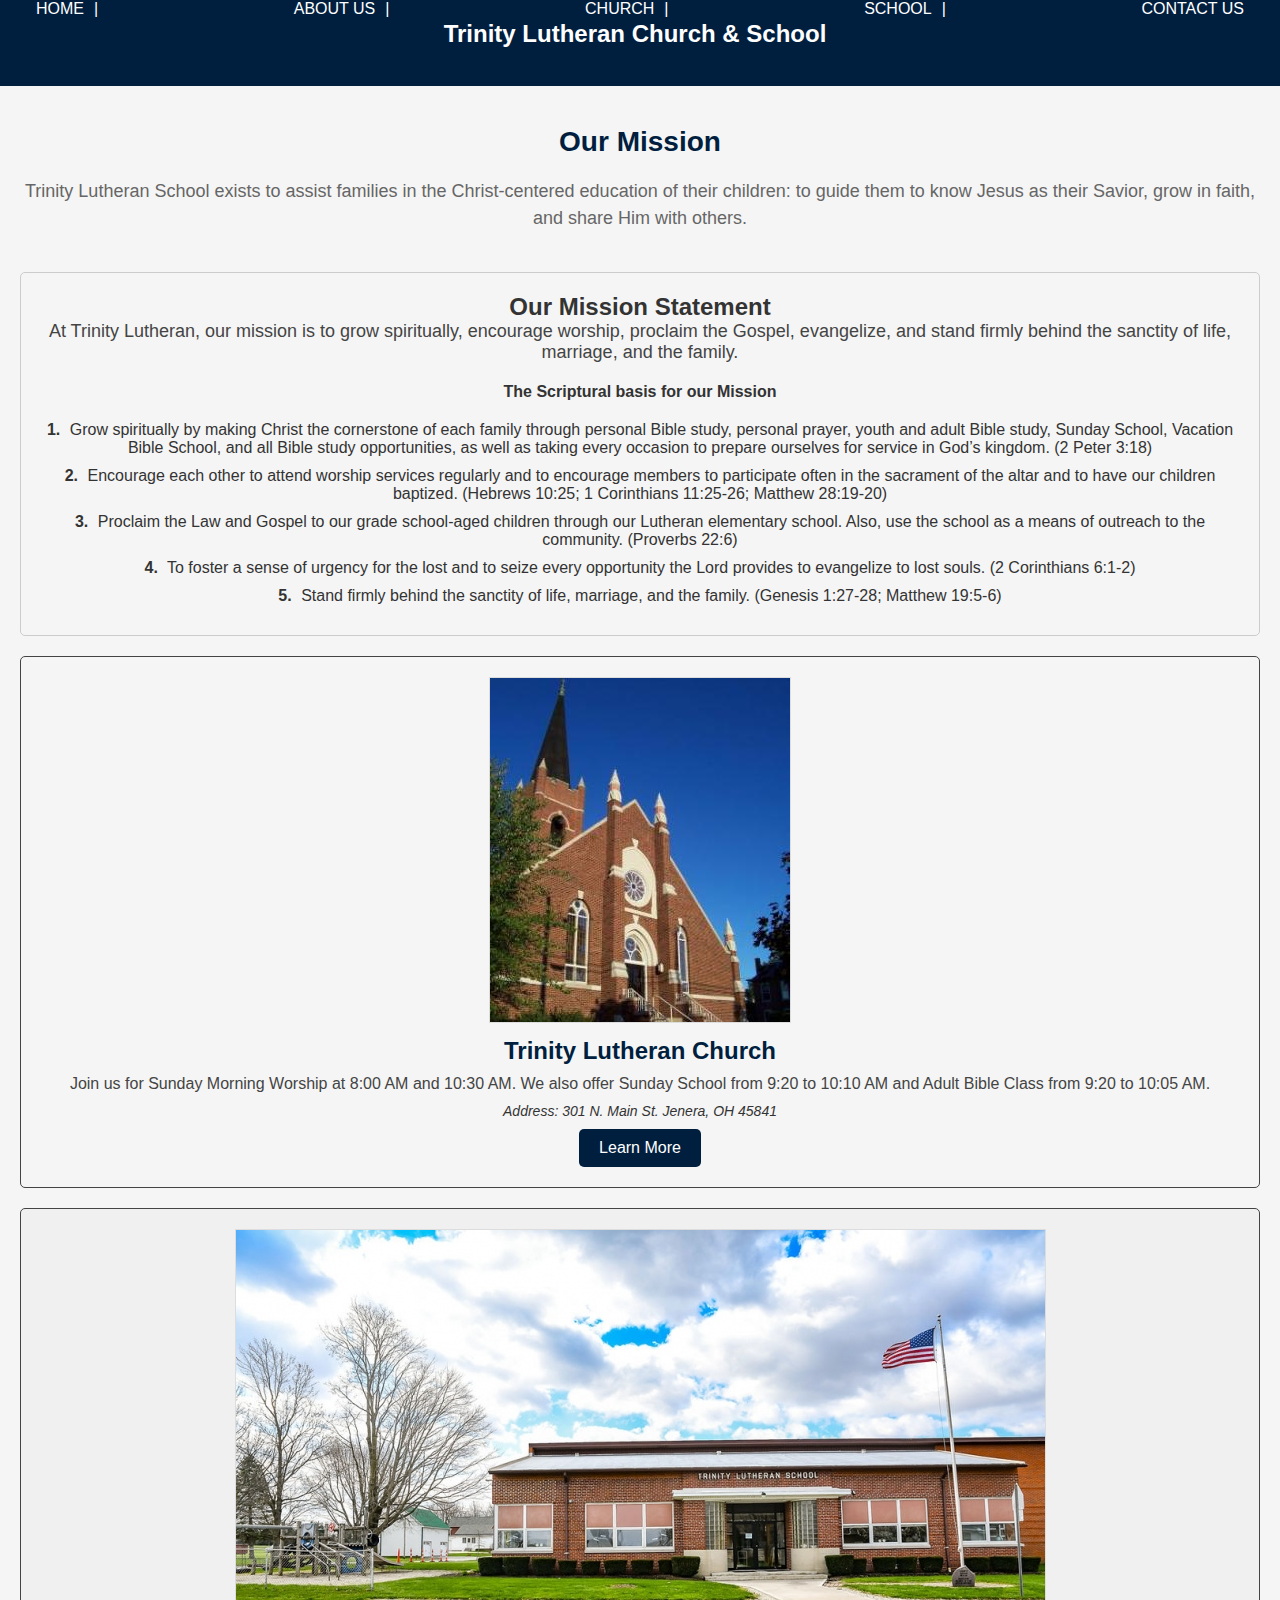
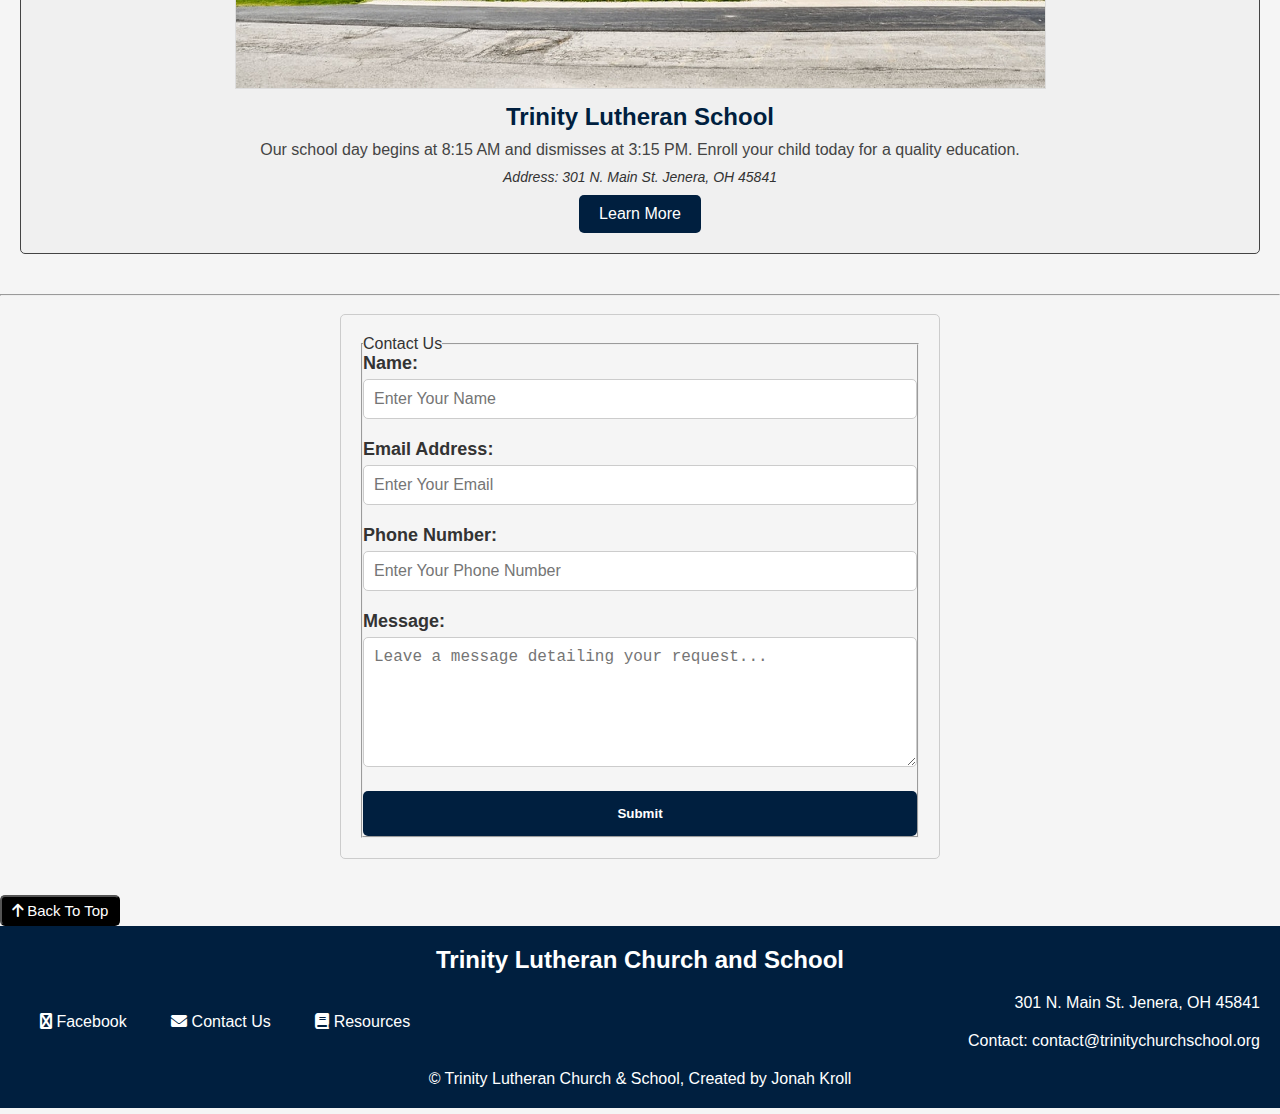
<file: index.html>
<!DOCTYPE html>
<html lang="en">
<head>
    <meta charset="UTF-8">
    <meta name="viewport" content="width=device-width, initial-scale=1.0">
    <link rel="stylesheet" href="css/styles.css">
    <link rel="icon" href="/assets/images/TrinityJeneraLogo.png" type="image/x-icon">
    <link rel="stylesheet" href="https://cdnjs.cloudflare.com/ajax/libs/font-awesome/6.0.0-beta3/css/all.min.css">
    <title>Trinity Lutheran Lutheran Church & School</title>
</head>
<body>
    <header>
        <nav class="navbar">
            <a href="#home" class="logo">Trinity Lutheran Church & School</a>
            <button class="navbar-toggler" id="menu-toggle">
                <i id="hamburger" class="fas fa-bars"></i>
            </button>
            <ul class="navbar-menu" id="menu">
                <li><a href="#">Home</a></li>
                <li><a href="#about">About Us</a></li>
                <li><a href="#church">Church</a></li>
                <li><a href="#school">School</a></li>
                <li><a href="#contact-form">Contact Us</a></li>
            </ul>
        </nav>
    </header>
    
    <main>
        <div class="banner-text">
            <h2 class="mission-header">Our Mission</h2>
            <p class="mission-paragraph">
                Trinity Lutheran School exists to assist families in the
                Christ-centered education of their children: to guide them to
                know Jesus as their Savior, grow in faith, and share Him
                with others.
            </p>
        </div>
        

        <section id="about">
            <h2 class="section-title">Our Mission Statement</h2>
            <p class="mission-statement">At Trinity Lutheran, our mission is to grow spiritually, encourage worship, proclaim the Gospel, evangelize, and stand firmly behind the sanctity of life, marriage, and the family.</p>
            <h5 class="mission-subtitle">The Scriptural basis for our Mission</h5>
            <ul class="mission-list">
                <li><span class="bullet-point">1.</span> Grow spiritually by making Christ the cornerstone of each family through personal Bible study, personal prayer, youth and adult Bible study, Sunday School, Vacation Bible School, and all Bible study opportunities, as well as taking every occasion to prepare ourselves for service in God’s kingdom. (2 Peter 3:18)</li>
                <li><span class="bullet-point">2.</span> Encourage each other to attend worship services regularly and to encourage members to participate often in the sacrament of the altar and to have our children baptized. (Hebrews 10:25; 1 Corinthians 11:25-26; Matthew 28:19-20)</li>
                <li><span class="bullet-point">3.</span> Proclaim the Law and Gospel to our grade school-aged children through our Lutheran elementary school. Also, use the school as a means of outreach to the community. (Proverbs 22:6)</li>
                <li><span class="bullet-point">4.</span> To foster a sense of urgency for the lost and to seize every opportunity the Lord provides to evangelize to lost souls. (2 Corinthians 6:1-2)</li>
                <li><span class="bullet-point">5.</span> Stand firmly behind the sanctity of life, marriage, and the family. (Genesis 1:27-28; Matthew 19:5-6)</li>
            </ul>
        </section>
        
        <section id="church" class="card church">
            <div class="card-content">
                <img src="/assets/images/Church_Front.jpeg" alt="Trinity Lutheran Church">
                <h3>Trinity Lutheran Church</h3>
                <p>Join us for Sunday Morning Worship at 8:00 AM and 10:30 AM. We also offer Sunday School from 9:20 to 10:10 AM and Adult Bible Class from 9:20 to 10:05 AM.</p>
                <address>Address: 301 N. Main St. Jenera, OH 45841</address>
                <a href="/Church/church.html" class="learn-more-btn">Learn More</a>
            </div>
        </section>
    
        <section id="school" class="card school">
            <div class="card-content">
                <img src="/assets/images/school.jpg" alt="Trinity Lutheran School">
                <h3>Trinity Lutheran School</h3>
                <p>Our school day begins at 8:15 AM and dismisses at 3:15 PM. Enroll your child today for a quality education.</p>
                <address>Address: 301 N. Main St. Jenera, OH 45841</address>
                <a href="/School/school.html">Learn More</a>
            </div>
        </section>
    </main>

    <hr><br>

    <form id="contact-form">
        <input type="hidden" name="submitted" value="true" />
        <fieldset>
            <legend>Contact Us</legend>
    
            <div class="form-group">
                <label for="name">Name:</label>
                <input type="text" id="name" placeholder="Enter Your Name" name="name" required />
            </div>
    
            <div class="form-group">
                <label for="email">Email Address:</label>
                <input type="email" id="email" placeholder="Enter Your Email" name="email" required />
            </div>
    
            <div class="form-group">
                <label for="phone">Phone Number:</label>
                <input type="tel" id="phone" placeholder="Enter Your Phone Number" name="phone" required />
            </div>
    
            <div class="form-group">
                <label for="message">Message:</label>
                <textarea id="message" placeholder="Leave a message detailing your request..." rows="6" name="message" required></textarea>
            </div>
    
            <button type="submit" class="submit-button">Submit</button>
        </fieldset>
    </form>
    
    <br><br>

    <button id="back-to-top">
        <i class="fas fa-arrow-up"></i> Back To Top
    </button>
    <br>
    
    <footer>
        <h3>Trinity Lutheran Church and School</h3>
        <div id="footer-content">
            <div id="social-links">
                <ul>
                    <li><a href="#"><i class="fa fa-facebook"></i> Facebook</a></li>
                    <li><a href="#"><i class="fa fa-envelope"></i> Contact Us</a></li>
                    <li><a href="#"><i class="fa fa-book"></i> Resources</a></li>
                </ul>
            </div>
            <div id="address-info">
                <address>
                    301 N. Main St. Jenera, OH 45841
                </address>
                <p>Contact: contact@trinitychurchschool.org</p>
            </div>
        </div>
        <p>&copy; Trinity Lutheran Church &amp; School, Created by Jonah Kroll</p>
    </footer>
    
    <script src="/js/script.js"></script>
</body>
</html>
</file>
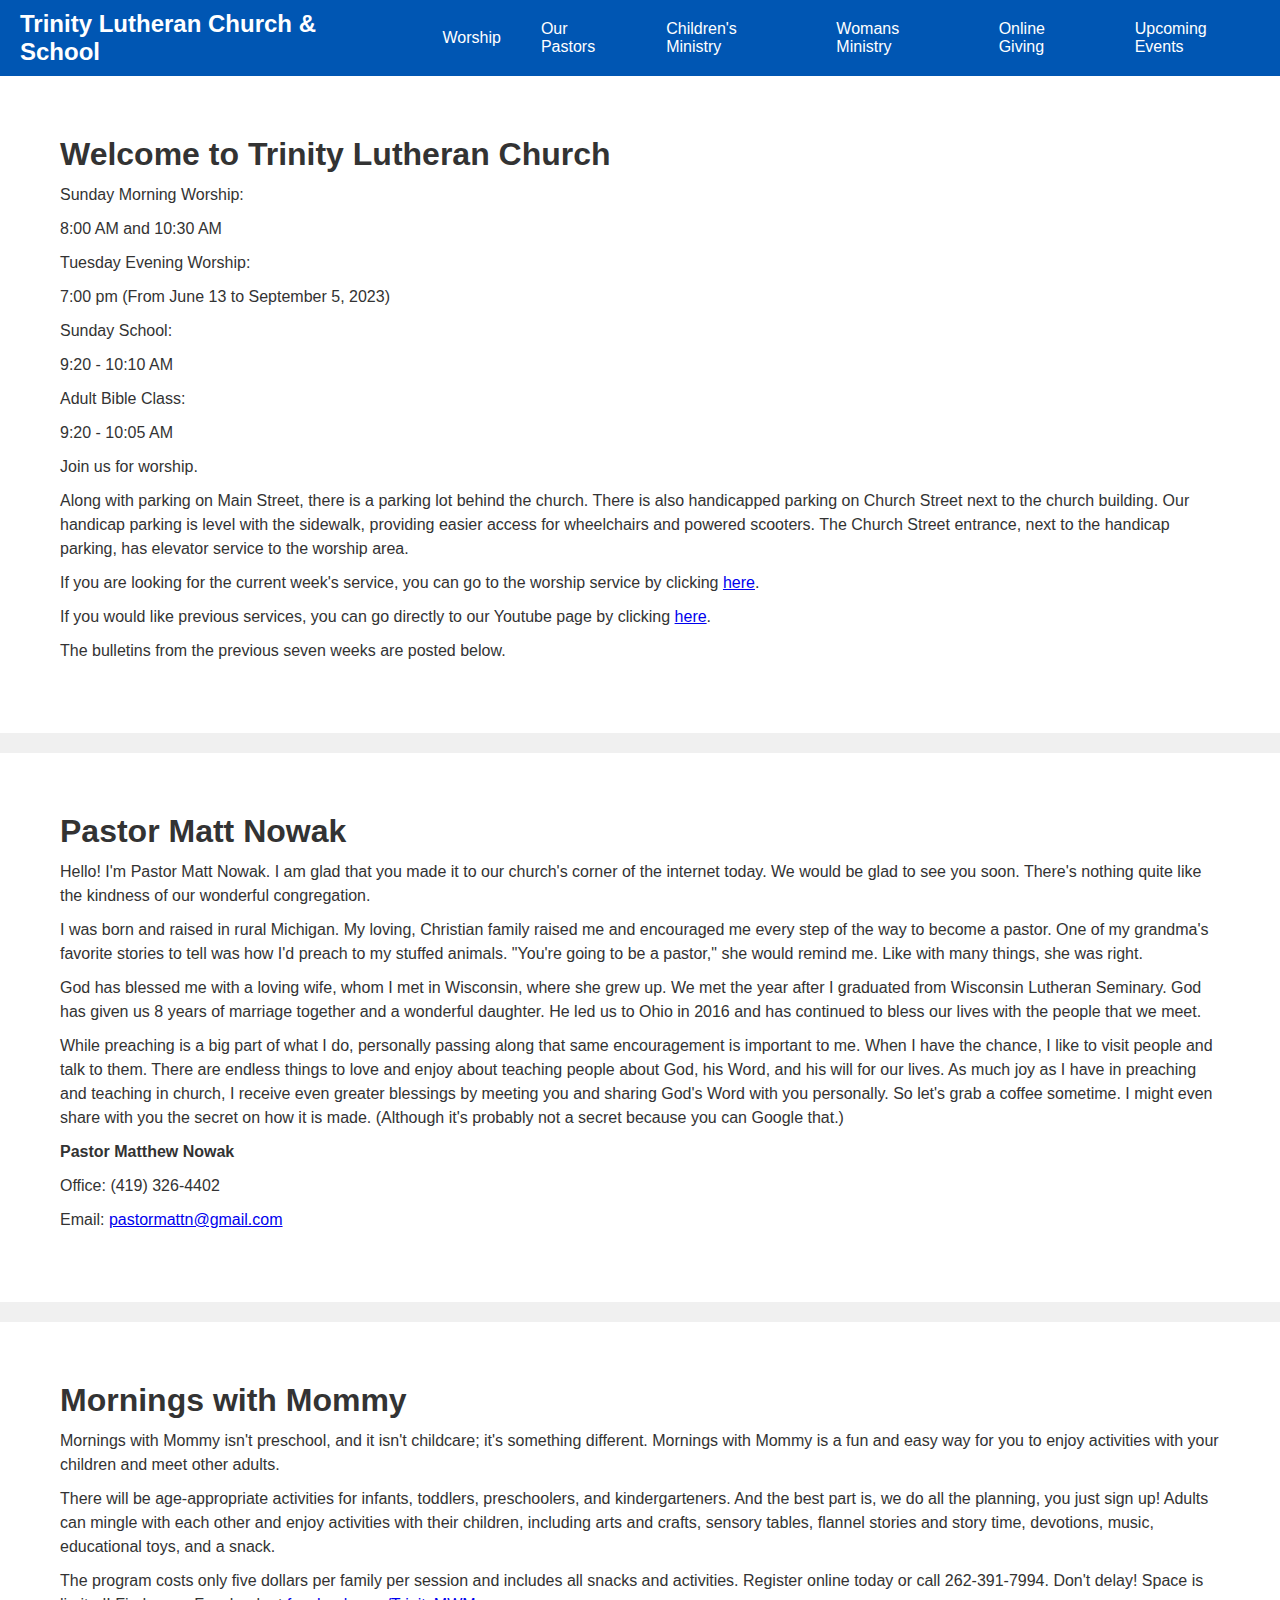
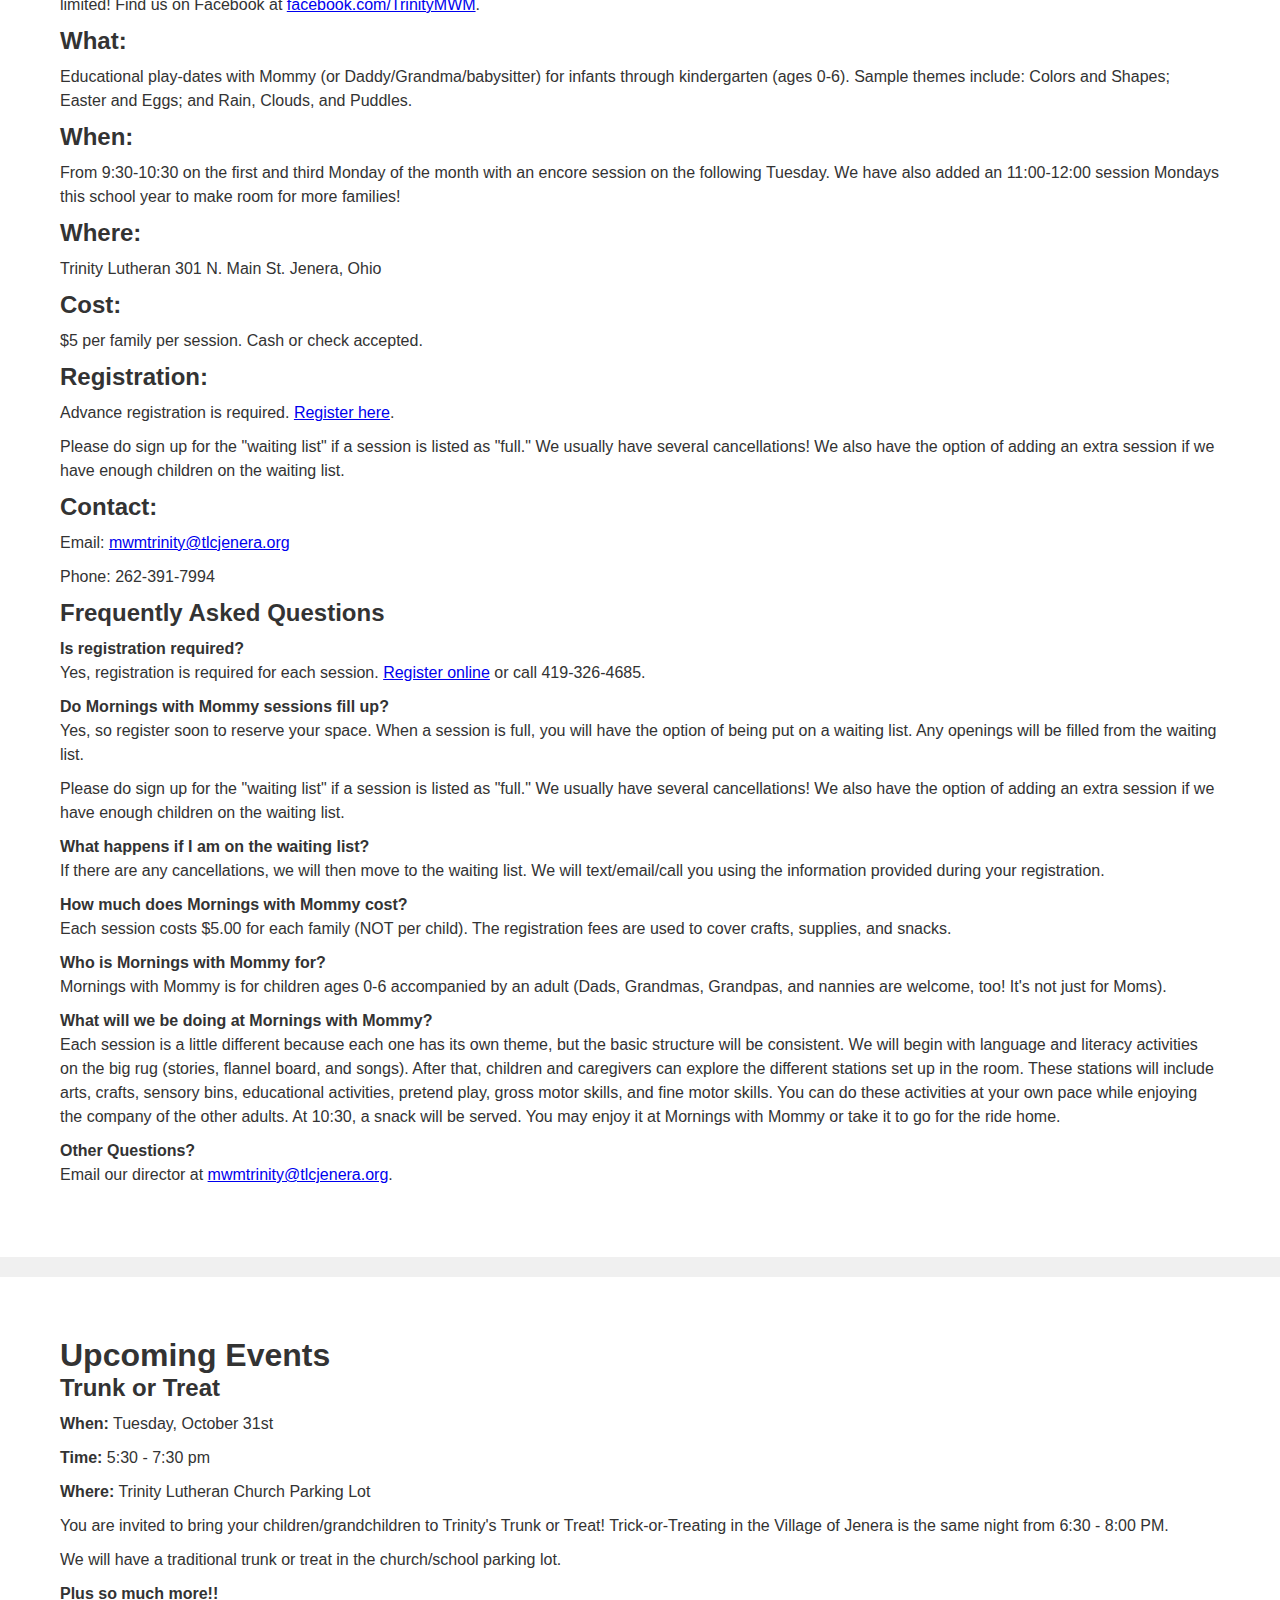
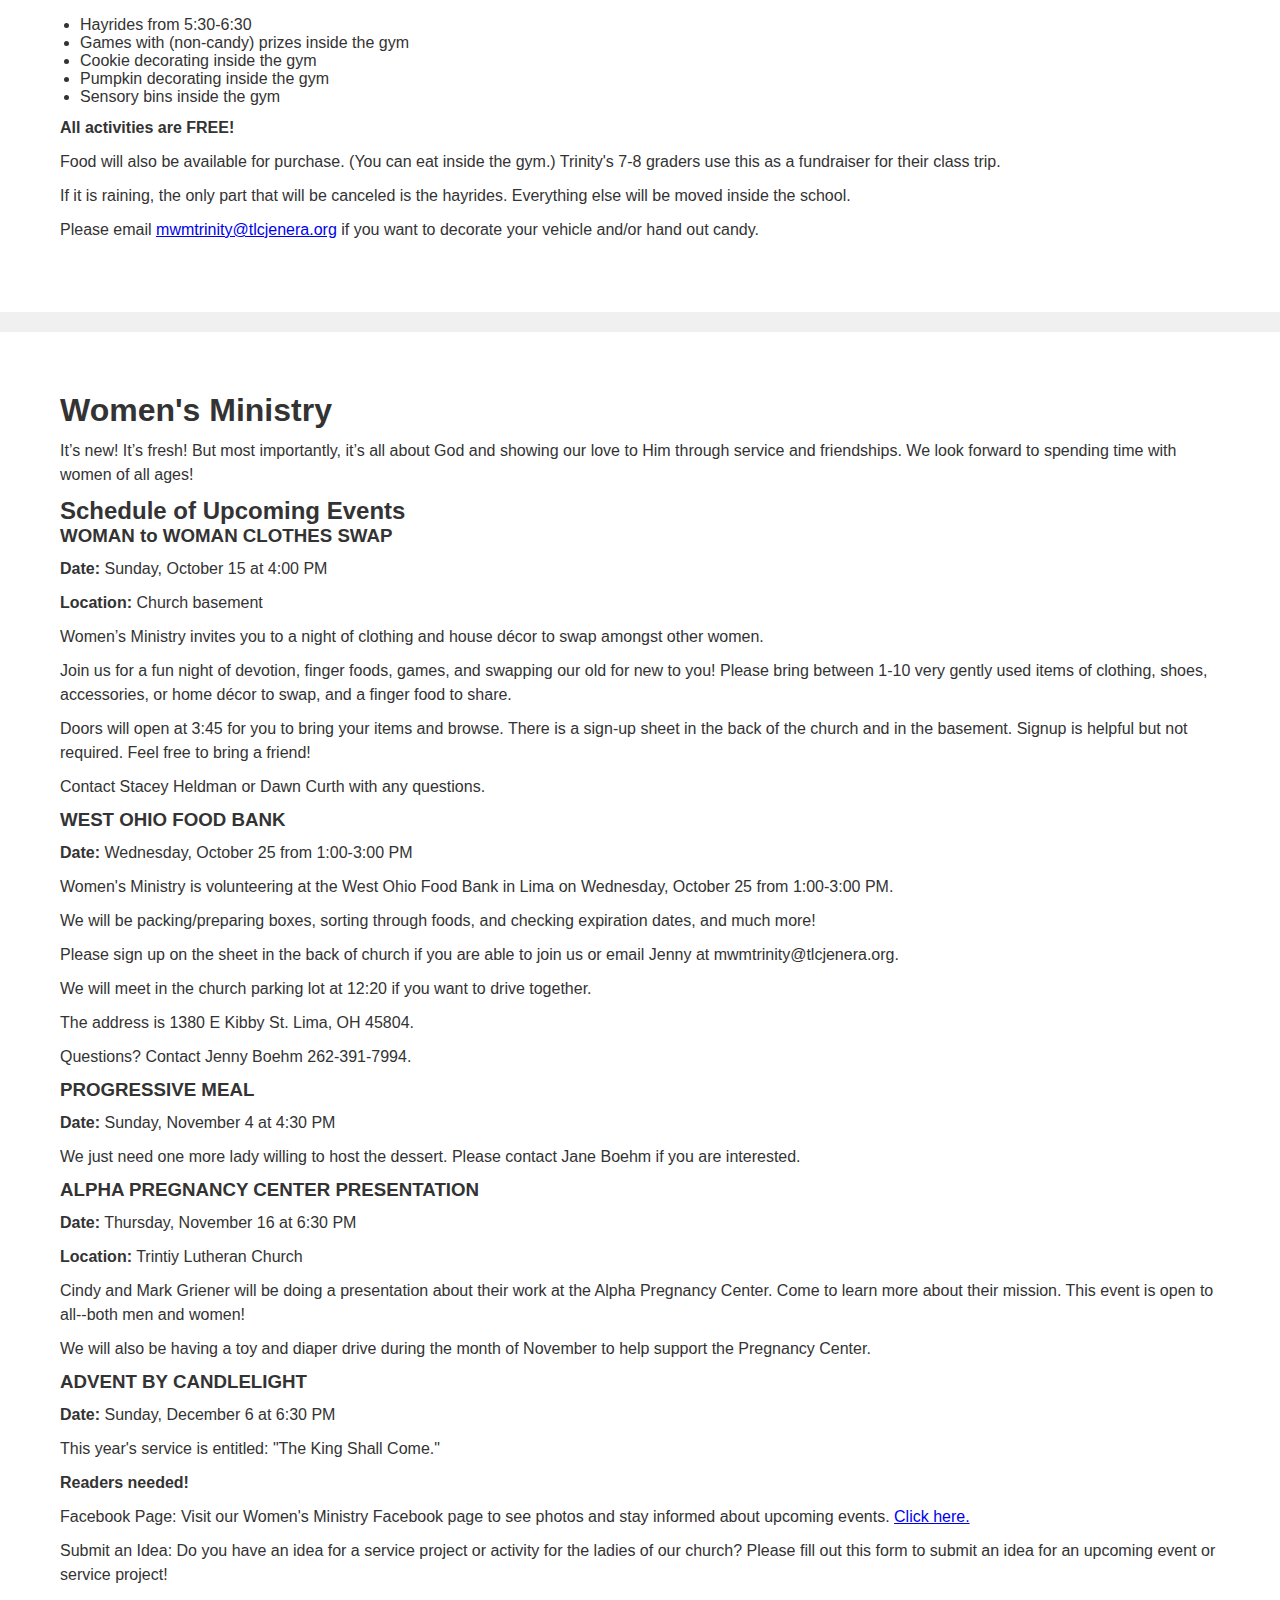
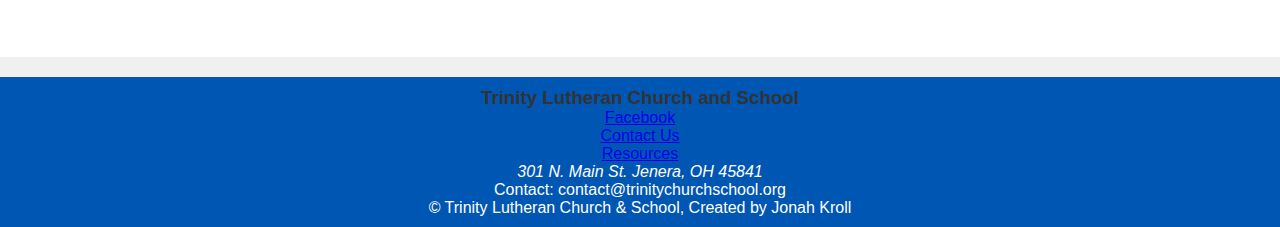
<file: Church/church.html>
<!DOCTYPE html>
<html lang="en">
<head>
    <meta charset="UTF-8">
    <meta name="viewport" content="width=device-width, initial-scale=1.0">
    <title>Trinity Lutheran Church</title>
    <link rel="stylesheet" href="/css/church.css">
    <link rel="icon" href="/assets/images/TrinityJeneraLogo.png" type="image/x-icon">
</head>
<body>
    <header>
        <nav class="navbar">
            <a href="/index.html" class="logo">Trinity Lutheran Church & School</a>
            <a href="#church">Worship</a>
            <a href="#pastor">Our Pastors</a>
            <a href="#mornings-with-mommy">Children's Ministry</a>
            <a href="#womens-ministry">Womans Ministry</a>
            <a href="https://secure.myvanco.com/YPPW/home">Online Giving</a>
            <a href="#upcoming-events">Upcoming Events</a>
        </nav>
    </header>
    <section id="church">
        <div class="container">
            <h1>Welcome to Trinity Lutheran Church</h1>
            <p>Sunday Morning Worship:</p>
            <p>8:00 AM and 10:30 AM</p>
    
            <p>Tuesday Evening Worship:</p>
            <p>7:00 pm (From June 13 to September 5, 2023)</p>
    
            <p>Sunday School:</p>
            <p>9:20 - 10:10 AM</p>
    
            <p>Adult Bible Class:</p>
            <p>9:20 - 10:05 AM</p>
    
            <p>Join us for worship.</p>
            <p>Along with parking on Main Street, there is a parking lot behind the church. There is also handicapped parking on Church Street next to the church building. Our handicap parking is level with the sidewalk, providing easier access for wheelchairs and powered scooters. The Church Street entrance, next to the handicap parking, has elevator service to the worship area.</p>
    
            <p>If you are looking for the current week's service, you can go to the worship service by clicking <a href="your-worship-service-link">here</a>.</p>
    
            <p>If you would like previous services, you can go directly to our Youtube page by clicking <a href="your-Youtube-page-link">here</a>.</p>
    
            <p>The bulletins from the previous seven weeks are posted below.</p>
        </div>
    </section>
    
    <section id="pastor" class="pastor-section">
        <div class="container">
            <h1>Pastor Matt Nowak</h1>
            <p>Hello! I'm Pastor Matt Nowak. I am glad that you made it to our church's corner of the internet today. We would be glad to see you soon. There's nothing quite like the kindness of our wonderful congregation.</p>
            <p>I was born and raised in rural Michigan. My loving, Christian family raised me and encouraged me every step of the way to become a pastor. One of my grandma's favorite stories to tell was how I'd preach to my stuffed animals. "You're going to be a pastor," she would remind me. Like with many things, she was right.</p>
            <p>God has blessed me with a loving wife, whom I met in Wisconsin, where she grew up. We met the year after I graduated from Wisconsin Lutheran Seminary. God has given us 8 years of marriage together and a wonderful daughter. He led us to Ohio in 2016 and has continued to bless our lives with the people that we meet.</p>
            <p>While preaching is a big part of what I do, personally passing along that same encouragement is important to me. When I have the chance, I like to visit people and talk to them. There are endless things to love and enjoy about teaching people about God, his Word, and his will for our lives. As much joy as I have in preaching and teaching in church, I receive even greater blessings by meeting you and sharing God's Word with you personally. So let's grab a coffee sometime. I might even share with you the secret on how it is made. (Although it's probably not a secret because you can Google that.)</p>
            <p><strong>Pastor Matthew Nowak</strong></p>
            <p>Office: (419) 326-4402</p>
            <p>Email: <a href="mailto:pastormattn@gmail.com">pastormattn@gmail.com</a></p>
        </div>
    </section>
    <section id="mornings-with-mommy" class="mornings-with-mommy-section">
        <div class="container">
            <h1>Mornings with Mommy</h1>
            <p>Mornings with Mommy isn't preschool, and it isn't childcare; it's something different. Mornings with Mommy is a fun and easy way for you to enjoy activities with your children and meet other adults.</p>
            
            <p>There will be age-appropriate activities for infants, toddlers, preschoolers, and kindergarteners. And the best part is, we do all the planning, you just sign up! Adults can mingle with each other and enjoy activities with their children, including arts and crafts, sensory tables, flannel stories and story time, devotions, music, educational toys, and a snack.</p>
            
            <p>The program costs only five dollars per family per session and includes all snacks and activities. Register online today or call 262-391-7994. Don't delay! Space is limited! Find us on Facebook at <a href="https://www.facebook.com/TrinityMWM" target="_blank">facebook.com/TrinityMWM</a>.</p>
            
            <h2>What:</h2>
            <p>Educational play-dates with Mommy (or Daddy/Grandma/babysitter) for infants through kindergarten (ages 0-6). Sample themes include: Colors and Shapes; Easter and Eggs; and Rain, Clouds, and Puddles.</p>
            
            <h2>When:</h2>
            <p>From 9:30-10:30 on the first and third Monday of the month with an encore session on the following Tuesday. We have also added an 11:00-12:00 session Mondays this school year to make room for more families!</p>
            
            <h2>Where:</h2>
            <p>Trinity Lutheran 301 N. Main St. Jenera, Ohio</p>
            
            <h2>Cost:</h2>
            <p>$5 per family per session. Cash or check accepted.</p>
            
            <h2>Registration:</h2>
            <p>Advance registration is required. <a href="https://your-registration-link-here" target="_blank">Register here</a>.</p>
            
            <p>Please do sign up for the "waiting list" if a session is listed as "full." We usually have several cancellations! We also have the option of adding an extra session if we have enough children on the waiting list.</p>
            
            <h2>Contact:</h2>
            <p>Email: <a href="mailto:mwmtrinity@tlcjenera.org">mwmtrinity@tlcjenera.org</a></p>
            <p>Phone: 262-391-7994</p>
            
            <h2>Frequently Asked Questions</h2>
            
            <p><strong>Is registration required?</strong><br>Yes, registration is required for each session. <a href="https://your-registration-link-here" target="_blank">Register online</a> or call 419-326-4685.</p>
            
            <p><strong>Do Mornings with Mommy sessions fill up?</strong><br>Yes, so register soon to reserve your space. When a session is full, you will have the option of being put on a waiting list. Any openings will be filled from the waiting list.</p>
            
            <p>Please do sign up for the "waiting list" if a session is listed as "full." We usually have several cancellations! We also have the option of adding an extra session if we have enough children on the waiting list.</p>
            
            <p><strong>What happens if I am on the waiting list?</strong><br>If there are any cancellations, we will then move to the waiting list. We will text/email/call you using the information provided during your registration.</p>
            
            <p><strong>How much does Mornings with Mommy cost?</strong><br>Each session costs $5.00 for each family (NOT per child). The registration fees are used to cover crafts, supplies, and snacks.</p>
            
            <p><strong>Who is Mornings with Mommy for?</strong><br>Mornings with Mommy is for children ages 0-6 accompanied by an adult (Dads, Grandmas, Grandpas, and nannies are welcome, too! It's not just for Moms).</p>
            
            <p><strong>What will we be doing at Mornings with Mommy?</strong><br>Each session is a little different because each one has its own theme, but the basic structure will be consistent. We will begin with language and literacy activities on the big rug (stories, flannel board, and songs). After that, children and caregivers can explore the different stations set up in the room. These stations will include arts, crafts, sensory bins, educational activities, pretend play, gross motor skills, and fine motor skills. You can do these activities at your own pace while enjoying the company of the other adults. At 10:30, a snack will be served. You may enjoy it at Mornings with Mommy or take it to go for the ride home.</p>
            
            <p><strong>Other Questions?</strong><br>Email our director at <a href="mailto:mwmtrinity@tlcjenera.org">mwmtrinity@tlcjenera.org</a>.</p>
        </div>
    </section>
    <section id="upcoming-events" class="upcoming-events-section">
        <div class="container">
            <h1>Upcoming Events</h1>
            <div class="event">
                <h2>Trunk or Treat</h2>
                <p><strong>When:</strong> Tuesday, October 31st</p>
                <p><strong>Time:</strong> 5:30 - 7:30 pm</p>
                <p><strong>Where:</strong> Trinity Lutheran Church Parking Lot</p>
                <p>You are invited to bring your children/grandchildren to Trinity's Trunk or Treat! Trick-or-Treating in the Village of Jenera is the same night from 6:30 - 8:00 PM.</p>
                <p>We will have a traditional trunk or treat in the church/school parking lot.</p>
                <p><strong>Plus so much more!!</strong></p>
                <ul>
                    <li>Hayrides from 5:30-6:30</li>
                    <li>Games with (non-candy) prizes inside the gym</li>
                    <li>Cookie decorating inside the gym</li>
                    <li>Pumpkin decorating inside the gym</li>
                    <li>Sensory bins inside the gym</li>
                </ul>
                <p><strong>All activities are FREE!</strong></p>
                <p>Food will also be available for purchase. (You can eat inside the gym.) Trinity's 7-8 graders use this as a fundraiser for their class trip.</p>
                <p>If it is raining, the only part that will be canceled is the hayrides. Everything else will be moved inside the school.</p>
                <p>Please email <a href="mailto:mwmtrinity@tlcjenera.org">mwmtrinity@tlcjenera.org</a> if you want to decorate your vehicle and/or hand out candy.</p>
            </div>
            <!-- Add more events here if needed -->
        </div>
    </section>
    <section id="womens-ministry" class="womens-ministry-section">
        <div class="container">
            <h1>Women's Ministry</h1>
            <p>It’s new! It’s fresh! But most importantly, it’s all about God and showing our love to Him through service and friendships. We look forward to spending time with women of all ages!</p>
            
            <h2>Schedule of Upcoming Events</h2>
    
            <!-- Event: WOMAN to WOMAN CLOTHES SWAP -->
            <div class="event">
                <h3>WOMAN to WOMAN CLOTHES SWAP</h3>
                <p><strong>Date:</strong> Sunday, October 15 at 4:00 PM</p>
                <p><strong>Location:</strong> Church basement</p>
                <p>Women’s Ministry invites you to a night of clothing and house décor to swap amongst other women.</p>
                <p>Join us for a fun night of devotion, finger foods, games, and swapping our old for new to you! Please bring between 1-10 very gently used items of clothing, shoes, accessories, or home décor to swap, and a finger food to share.</p>
                <p>Doors will open at 3:45 for you to bring your items and browse. There is a sign-up sheet in the back of the church and in the basement. Signup is helpful but not required. Feel free to bring a friend!</p>
                <p>Contact Stacey Heldman or Dawn Curth with any questions.</p>
            </div>
    
            <!-- Event: WEST OHIO FOOD BANK -->
            <div class="event">
                <h3>WEST OHIO FOOD BANK</h3>
                <p><strong>Date:</strong> Wednesday, October 25 from 1:00-3:00 PM</p>
                <p>Women's Ministry is volunteering at the West Ohio Food Bank in Lima on Wednesday, October 25 from 1:00-3:00 PM.</p>
                <p>We will be packing/preparing boxes, sorting through foods, and checking expiration dates, and much more!</p>
                <p>Please sign up on the sheet in the back of church if you are able to join us or email Jenny at mwmtrinity@tlcjenera.org.</p>
                <p>We will meet in the church parking lot at 12:20 if you want to drive together.</p>
                <p>The address is 1380 E Kibby St. Lima, OH 45804.</p>
                <p>Questions? Contact Jenny Boehm 262-391-7994.</p>
            </div>
    
            <!-- Event: PROGRESSIVE MEAL -->
            <div class="event">
                <h3>PROGRESSIVE MEAL</h3>
                <p><strong>Date:</strong> Sunday, November 4 at 4:30 PM</p>
                <p>We just need one more lady willing to host the dessert. Please contact Jane Boehm if you are interested.</p>
            </div>
    
            <!-- Event: ALPHA PREGNANCY CENTER PRESENTATION -->
            <div class="event">
                <h3>ALPHA PREGNANCY CENTER PRESENTATION</h3>
                <p><strong>Date:</strong> Thursday, November 16 at 6:30 PM</p>
                <p><strong>Location:</strong> Trintiy Lutheran Church</p>
                <p>Cindy and Mark Griener will be doing a presentation about their work at the Alpha Pregnancy Center. Come to learn more about their mission. This event is open to all--both men and women!</p>
                <p>We will also be having a toy and diaper drive during the month of November to help support the Pregnancy Center.</p>
            </div>
    
            <!-- Event: ADVENT BY CANDLELIGHT -->
            <div class="event">
                <h3>ADVENT BY CANDLELIGHT</h3>
                <p><strong>Date:</strong> Sunday, December 6 at 6:30 PM</p>
                <p>This year's service is entitled: "The King Shall Come."</p>
                <p><strong>Readers needed!</strong></p>
            </div>
    
            <!-- Additional information and links -->
            <p>Facebook Page: Visit our Women's Ministry Facebook page to see photos and stay informed about upcoming events. <a href="https://www.facebook.com/TrinityMWM" target="_blank">Click here.</a></p>
            <p>Submit an Idea: Do you have an idea for a service project or activity for the ladies of our church? Please fill out this form to submit an idea for an upcoming event or service project!</p>
        </div>
    </section>
    
    
    <footer>
        <h3>Trinity Lutheran Church and School</h3>
        <div id="footer-content">
            <div id="social-links">
                <ul>
                    <li><a href="#"><i class="fa fa-facebook"></i> Facebook</a></li>
                    <li><a href="#"><i class="fa fa-envelope"></i> Contact Us</a></li>
                    <li><a href="#"><i class="fa fa-book"></i> Resources</a></li>
                </ul>
            </div>
            <div id="address-info">
                <address>
                    301 N. Main St. Jenera, OH 45841
                </address>
                <p>Contact: contact@trinitychurchschool.org</p>
            </div>
        </div>
        <p>&copy; Trinity Lutheran Church &amp; School, Created by Jonah Kroll</p>
    </footer>
</body>
</html>
</file>
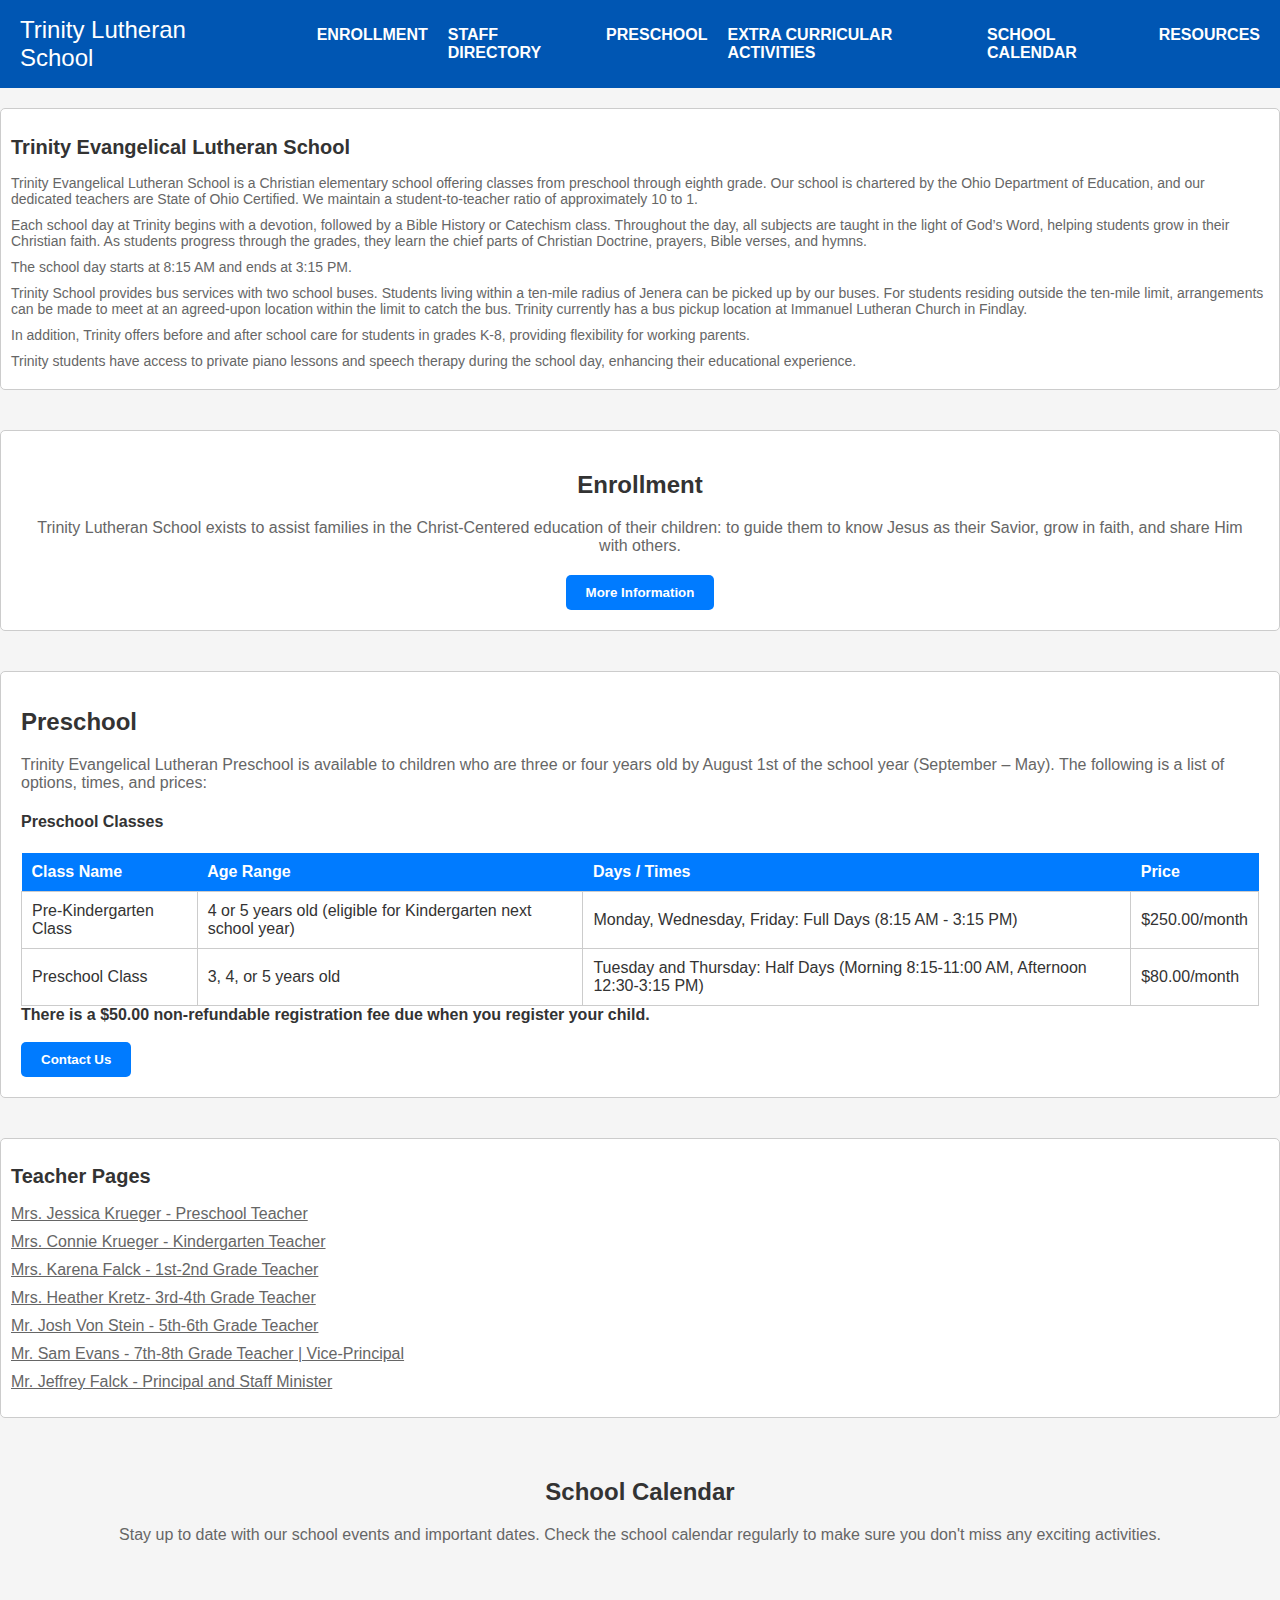
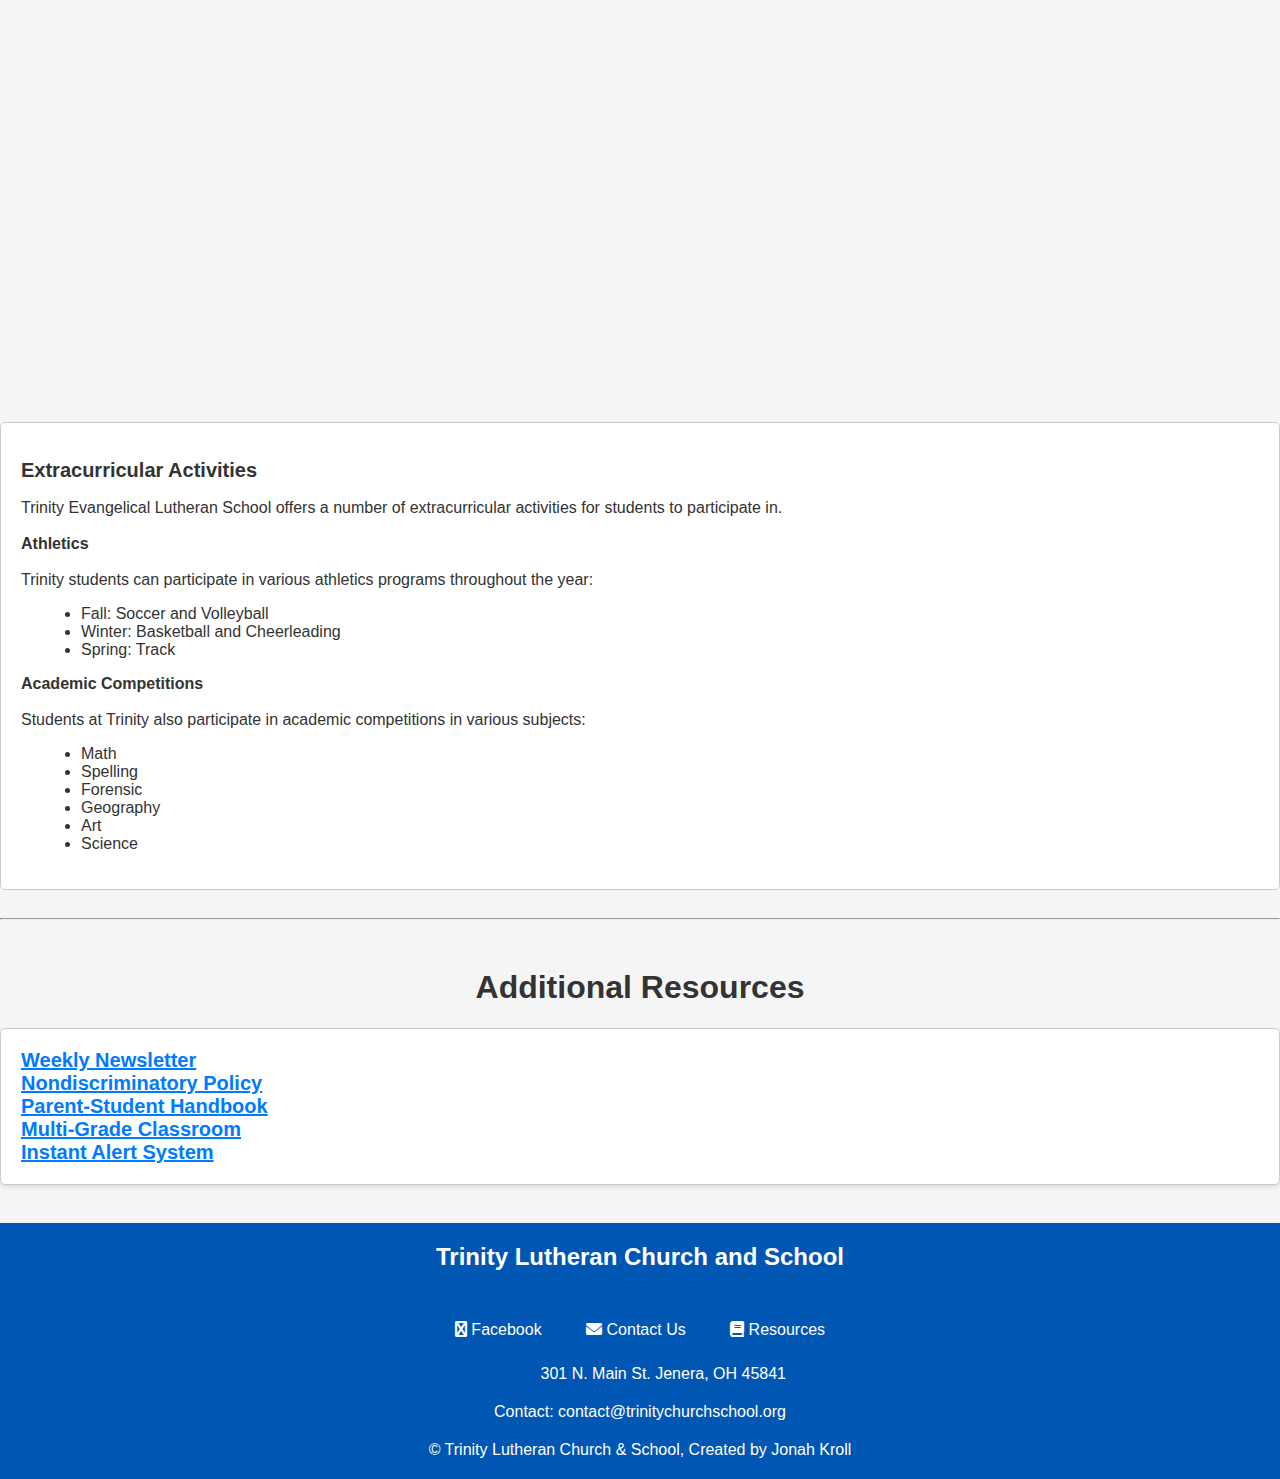
<file: School/school.html>
<!DOCTYPE html>
<html lang="en">
<head>
    <meta charset="UTF-8">
    <meta name="viewport" content="width=device-width, initial-scale=1.0">
    <link rel="stylesheet" href="/css/school.css">
    <link rel="icon" href="/assets/images/TrinityJeneraLogo.png" type="image/x-icon">
    <link rel="stylesheet" href="https://cdnjs.cloudflare.com/ajax/libs/font-awesome/6.0.0-beta3/css/all.min.css">
    <title>Trinity Lutheran Lutheran Church & School</title>
</head>
<body>
    <header>
        <nav class="navbar">
            <a href="/index.html" class="logo">Trinity Lutheran School</a>
            <button class="navbar-toggler" id="menu-toggle">
                <i id="hamburger" class="fas fa-bars"></i>
            </button>
            <ul class="navbar-menu" id="menu">
                <li><a href="#enrollment">Enrollment</a></li>
                <li><a href="#staff">Staff Directory</a></li>
                <li><a href="#preschool">Preschool</a></li>
                <li><a href="#extracurricular">Extra Curricular Activities</a></li>
                <li><a href="#calendar">School Calendar</a></li>
                <li><a href="#Resources">Resources</a></li>
            </ul>
        </nav>
    </header>
    <main>
        <section id="school" class="school-section">
            <div class="container">
                <div class="card school-card">
                    <h2 class="school-title">Trinity Evangelical Lutheran School</h2>
                    <p class="school-text">
                        Trinity Evangelical Lutheran School is a Christian elementary school offering classes from preschool through eighth grade. 
                        Our school is chartered by the Ohio Department of Education, and our dedicated teachers are State of Ohio Certified. 
                        We maintain a student-to-teacher ratio of approximately 10 to 1.
                    </p>
                    <p class="school-text">
                        Each school day at Trinity begins with a devotion, followed by a Bible History or Catechism class. 
                        Throughout the day, all subjects are taught in the light of God’s Word, helping students grow in their Christian faith.
                        As students progress through the grades, they learn the chief parts of Christian Doctrine, prayers, Bible verses, and hymns.
                    </p>
                    <p class="school-text">
                        The school day starts at 8:15 AM and ends at 3:15 PM.
                    </p>
                    <p class="school-text">
                        Trinity School provides bus services with two school buses. Students living within a ten-mile radius of Jenera can be picked up by our buses. 
                        For students residing outside the ten-mile limit, arrangements can be made to meet at an agreed-upon location within the limit to catch the bus. 
                        Trinity currently has a bus pickup location at Immanuel Lutheran Church in Findlay.
                    </p>
                    <p class="school-text">
                        In addition, Trinity offers before and after school care for students in grades K-8, providing flexibility for working parents.
                    </p>
                    <p class="school-text">
                        Trinity students have access to private piano lessons and speech therapy during the school day, enhancing their educational experience.
                    </p>
                </div>
            </div>
        </section>
        
        <section id="enrollment" class="enrollment-section">
            <div class="container">
                <div class="card enrollment-card">
                    <h2 class="enrollment-title">Enrollment</h2>
                    <p class="enrollment-description">
                        Trinity Lutheran School exists to assist families in the Christ-Centered education of their children: to guide them to know Jesus as their Savior, grow in faith, and share Him with others.
                    </p>
                    <h3 class="pre_K classes"></h3>
                    <button class="enrollment-button" id="information">More Information</button>
                </div>
            </div>
        </section> 
        
        <section id="preschool" class="preschool-section">
            <div class="container">
                <div class="card preschool-card">
                    <h1 class="preschool-title">Preschool</h1>
                    <p class="preschool-text">
                        Trinity Evangelical Lutheran Preschool is available to children who are three or four years old by August 1st of the school year (September – May).  
                        The following is a list of options, times, and prices:
                    </p>
                    <h4 class="pre-K-classes">Preschool Classes</h4>
                    <table class="schedule-table">
                        <tr>
                            <th>Class Name</th>
                            <th>Age Range</th>
                            <th>Days / Times</th>
                            <th>Price</th>
                        </tr>
                        <tr>
                            <td>Pre-Kindergarten Class</td>
                            <td>4 or 5 years old (eligible for Kindergarten next school year)</td>
                            <td>Monday, Wednesday, Friday: Full Days (8:15 AM - 3:15 PM)</td>
                            <td>$250.00/month</td>
                        </tr>
                        <tr>
                            <td>Preschool Class</td>
                            <td>3, 4, or 5 years old</td>
                            <td>Tuesday and Thursday: Half Days (Morning 8:15-11:00 AM, Afternoon 12:30-3:15 PM)</td>
                            <td>$80.00/month</td>
                        </tr>
                    </table>
                    <p><strong>There is a $50.00 non-refundable registration fee due when you register your child.</strong></p><br>
                    <button class="preschool-button" id="more-information"><a href="#">Contact Us</a></button>
                </div>
            </div>
        </section>

        <section id="staff" class="staff-section">
            <div class="container">
                <div class="card staff-card">
                    <h2 class="staff-title">Teacher Pages</h2>
                    <ul class="teacher-list">
                        <li class="teacher-name" onclick="toggleBio(this)">
                            Mrs. Jessica Krueger - Preschool Teacher
                            <div class="teacher-bio" style="display: none;">
                                I was born and raised in Findlay, Ohio and attended Findlay City Schools grades K-12. I was confirmed and baptized at Immanuel Lutheran in Findlay, Ohio. After graduating from Findlay High School, I attended Bowling Green State University. I graduated in 2013 with a Bachelor's Degree in K-12 Music Education. 
                                After graduating from BGSU in 2013, I received a job to teach music for grades K-12 at Frontier Local Schools in New Matamoras, Ohio. In 2014, Stephen and I were married and I continued to teach at Frontier until 2018 when I resigned to relocate with his new job position in North Canton, Ohio. I began substitute teaching until our firstborn daughter, Sarah, was born in 2019. I then received and accepted the call to serve as preschool teacher and director at Trinity in February of 2020.
                                When I'm not teaching, I enjoy spending time with my daughter and all of the family and friends from both sides of our family that I was reunited with by moving back home again after 7 years! 
                            </div>
                        </li>
                        <!-- Repeat for other teachers -->
                        <li class="teacher-name" onclick="toggleBio(this)">
                            Mrs. Connie Krueger - Kindergarten Teacher
                            <div class="teacher-bio" style="display: none;">
                                I grew up in Neenah, WI as the second oldest of 7 children.  In 1987, I graduated from Dr Martin Luther College, New Ulm, MN, with a Bachelor's Degree in Education with an emphasis on music.
                                My husband, Pastor Krueger, of Immanuel Lutheran Church in Findlay, and I moved with our 5 kids to Ohio in 2004. Previously we lived in Davenport, IA, Pueblo, CO, and Olathe, KS. In each of these areas I was blessed to be able to serve as a teacher at sister congregations or our own congregation. Before we were married I taught at Lutheran schools in Mesa, AZ and Riverside, CA.
                                I began serving Trinity partway through the 2006-2007 school year, teaching both preschool and kindergarten. After three school years I moved to the first and second grade classroom and have been teaching there for the past 12 years. I'm looking forward to again teaching kindergarteners starting in the 2021-2022 school year.  
                                My hobbies include reading and playing piano / organ.
                            </div>
                        </li>
                        <li class="teacher-name" onclick="toggleBio(this)">
                            Mrs. Karena Falck - 1st-2nd Grade Teacher
                            <div class="teacher-bio" style="display: none;">
                                I grew up in Lansing, MI and attended school at Emanuel First Lutheran. She attended high school at Michigan Lutheran Seminary in Saginaw, MI. Mrs. Falck attended one year of college at Eastern Michigan University to study Interior Design. Her sophomore year she transferred to Martin Luther College in New Ulm, MN. She graduated in 2000 with a degree in Elementary Education. She was not assigned a teaching position and found work as an optician and substitute teacher in the Cedar Rapids, IA school district.
                                Her first WELS teaching position was K-3 at Good Shepherd Lutheran in Cedar Rapids, IA. Mrs. Falck has also taught in Wisconsin, Colorado, and Illinois.  She has teaching experience in the daycare setting up through 8th grade.
                                Mrs. Falck is married to Jeffrey Falck and they have four children: Ida, Maxwell, Bradford, and Ava. In their spare time they love to travel to National Parks and Monuments. Jeff and Karena were both history majors in college, so they love to take their kids to historic places of interest!
                                Fun fact – she worked as a teen zoo keeper at Potter Park Zoo in Lansing, MI. Her hobbies are CU football, gardening, animals, and art.
                            </div>
                        </li>
                        <li class="teacher-name" onclick="toggleBio(this)">
                            Mrs. Heather Kretz- 3rd-4th Grade Teacher
                            <div class="teacher-bio" style="display: none;">
                                I was born and raised in Jackson, WI, to Richard and Nancy (Nicol) Ebeling in 1977. She attended David's Star Lutheran grade school, Kettle Moraine Lutheran High School, and graduated from Martin Luther College in 2000.
                                2000 was a year of several blessings. She married Richard Kretz Jr., son of Richard and Cheryl (Rettig) Kretz of Jenera, OH and also received her first call to Zion Lutheran in Toledo, OH. She taught pre-school, Kindergarten through second, and after starting a family, served as a teacher's aide until moving to Findlay in 2007.
                                Since then, she has served as a remedial teacher/teacher's aide here at Trinity. Their four children have had/have the privilege receiving a high quality, Christ-centered education here at Trinity.
                                Mrs. Kretz is excited and humbled to be called to teach your children this 2022-20023 school year and asks for your prayers and guidance. May God bless the joint work of our teachers, parents, children, and every person in this village.
                            </div>
                        </li>
                        <li class="teacher-name" onclick="toggleBio(this)">
                            Mr. Josh Von Stein - 5th-6th Grade Teacher
                            <div class="teacher-bio" style="display: none;">
                                I serves as Trinity's Athletic Director and 5th-6th grade teacher. He is a 2006 graduate of Martin Luther College in New Ulm, MN where he earned degrees in both in Elementary Education and Staff Ministry.
                                Josh sees serving at Trinity as a special blessing since Trinity is his home church and school. Trinity has always provided an excellent education, and Josh is honored to now be a part of that. As an added blessing, he gets to live close to his family and friends.
                                Josh and his wife Amanda have been blessed with three daughters—Annika, Elowyn, and Inara.
                            </div>
                        </li>
                        <li class="teacher-name" onclick="toggleBio(this)">
                            Mr. Sam Evans - 7th-8th Grade Teacher | Vice-Principal
                            <div class="teacher-bio" style="display: none;">
                                First Year Teacher
                            </div>
                        </li>
                        <li class="teacher-name" onclick="toggleBio(this)">
                            Mr. Jeffrey Falck - Principal and Staff Minister
                            <div class="teacher-bio" style="display: none;">
                                I grew up in Tomah, WI and is the son of retired Pastor Daniel and Judy Falck. After attending Lutheran Elementary schools through 8th grade, he attended Luther High School in Onalaska, WI before finishing at Martin Luther Prep School in Prairie du Chien. Mr. Falck received his undergraduate degree in education and Social Studies from Martin Luther College in New Ulm, MN. He has also earned a Masters degree in educational leadership from Martin Luther College.
                                Mr. Falck has taught a variety of grade combinations in grades 4-8 at schools in Iowa, Wisconsin, Colorado, and Illinois. He brings over 22 years of teaching experience and 16 years of administrative experience to Trinity Lutheran and is excited to work with the families of the church and school.
                                Mr. Falck is married to Karena and has four children: Ava, Brady, Ida, and Max. He enjoys music (especially playing the organ for worship) and college football. He also enjoys traveling the country with his family and exploring new places.
                                In addition to his principal and staff ministry duties, Mr. Falck also teaches 7th & 8th Grade Religion in the school.
                            </div>
                        </li>
                    </ul>
                </div>
            </div>
        </section>
        
        <section id="calendar" class="calendar-section">
            <div class="container">
                <h2 class="calendar-title">School Calendar</h2>
                <p class="calendar-description">
                    Stay up to date with our school events and important dates. Check the school calendar regularly to make sure you don't miss any exciting activities.
                </p><br>
                <iframe class="calendar-iframe" src="https://calendar.google.com/calendar/embed?src=divinesavioracademy.com_4ev9mjhthvtandougls1770pa4%40group.calendar.google.com&ctz=America%2FNew_York" style="border: 0" width="800" height="600" frameborder="0" scrolling="no"></iframe>
            </div>
            <a href="#" id="open-calendar-link">Open Calendar</a>
        </section>

        <section id="extracurricular" class="extracurricular-section">
            <div class="container">
                <div class="card extracurricular-card">
                    <h2 class="extracurricular-title">Extracurricular Activities</h2>
                    <p>Trinity Evangelical Lutheran School offers a number of extracurricular activities for students to participate in.</p><br>
            
                    <h3>Athletics</h3><br>
                    <p>Trinity students can participate in various athletics programs throughout the year:</p>
                    <ul>
                        <li>Fall: Soccer and Volleyball</li>
                        <li>Winter: Basketball and Cheerleading</li>
                        <li>Spring: Track</li>
                    </ul>
            
                    <h3>Academic Competitions</h3><br>
                    <p>Students at Trinity also participate in academic competitions in various subjects:</p>
                    <ul>
                        <li>Math</li>
                        <li>Spelling</li>
                        <li>Forensic</li>
                        <li>Geography</li>
                        <li>Art</li>
                        <li>Science</li>
                    </ul>
                </div>
            </div>
        </section>
        
        <hr>

<section id="Resources" class="resources-section">
    <div class="container">
        <h1>Additional Resources</h1>
        <div class="card resources-card">
            <p class="resources-title" data-target="newsletter">Weekly Newsletter</p>
            <div class="resource-content" data-id="newsletter">
                <p>This is the content for the Weekly Newsletter.</p>
                <a href="/Subscription/subscription.html">Subscribe</a>
            </div>
            
            <p class="resources-title" data-target="policy">Nondiscriminatory Policy</p>
            <div class="resource-content" data-id="policy">
                <p>Trinity Evangelical Lutheran School admits students of any race, color, national and ethnic origin to all rights, privileges, programs, and activities generally accorded or made available to students at the school.  It does not discriminate in the administration of its educational policies, admission policies, 
                    and athletic and other school administered programs.</p>
            </div>

            <p class="resources-title" data-target="handbook">Parent-Student Handbook</p>
            <div class="resource-content" data-id="handbook">
                <p>Click the link bleow to view the complete Parent-Student Handbook for Trinity Lutheran School. 
                    <a href="/assets/Files/TrinityLutheranHandbook.pdf" target="_blank">Parent-Student Handbook (PDF)</a>
                </p>
            </div>

            <p class="resources-title" data-target="classroom">Multi-Grade Classroom</p>
            <div class="resource-content" data-id="classroom">
                <p>Trinity Lutheran School has been blessed to offer multi-grade learning in its classrooms for over 65 years. A multi-grade classroom may be a new style of teaching to some, but much research has been documented on the effects of multi-grade education over the last century. Studies have shown multi-grade classrooms to be beneficial for struggling students and students who are capable of more challenging topics. Multi-grade classrooms also allow the teacher to better meet the individual needs of each and every child.
                    For more information about how a multi-grade classroom functions and to see the benefits of a multi-grade classroom, please view the videos below.
                    For more information about the curriculum or classroom environment, contact us to schedule a visit to one of our multi-grade classrooms.
                </p>
            </div>

            <p class="resources-title" data-target="alert">Instant Alert System</p>
            <div class="resource-content" data-id="alert">
                <p>
                    Sign up to receive email or text alerts whenever delays, closures, cancellations, or events are taking place.
                    Download instructions to enroll in Trinity Lutheran School's Instant Alert System, supported through Remind.com.
                    <a href="https://www.remind.com/">Sign Up</a>
                </p>
            </div>
            
            <!-- Add similar structure for other resources -->
        </div>
    </div>
</section>


       
    </main>

    <br>

    <button id="back-to-top">
        <i class="fas fa-arrow-up"></i> Back To Top
    </button>

    <footer>
        <h3>Trinity Lutheran Church and School</h3>
        <div id="footer-content">
            <div id="social-links">
                <ul>
                    <li><a href="#"><i class="fa fa-facebook"></i> Facebook</a></li>
                    <li><a href="#"><i class="fa fa-envelope"></i> Contact Us</a></li>
                    <li><a href="#"><i class="fa fa-book"></i> Resources</a></li>
                </ul>
            </div>
            <div id="address-info">
                <address>
                    301 N. Main St. Jenera, OH 45841
                </address>
                <p>Contact: contact@trinitychurchschool.org</p>
            </div>
        </div>
        <p>&copy; Trinity Lutheran Church &amp; School, Created by Jonah Kroll</p>
    </footer>
    <script src="/js/school.js"></script>
</body>
</html>
</file>
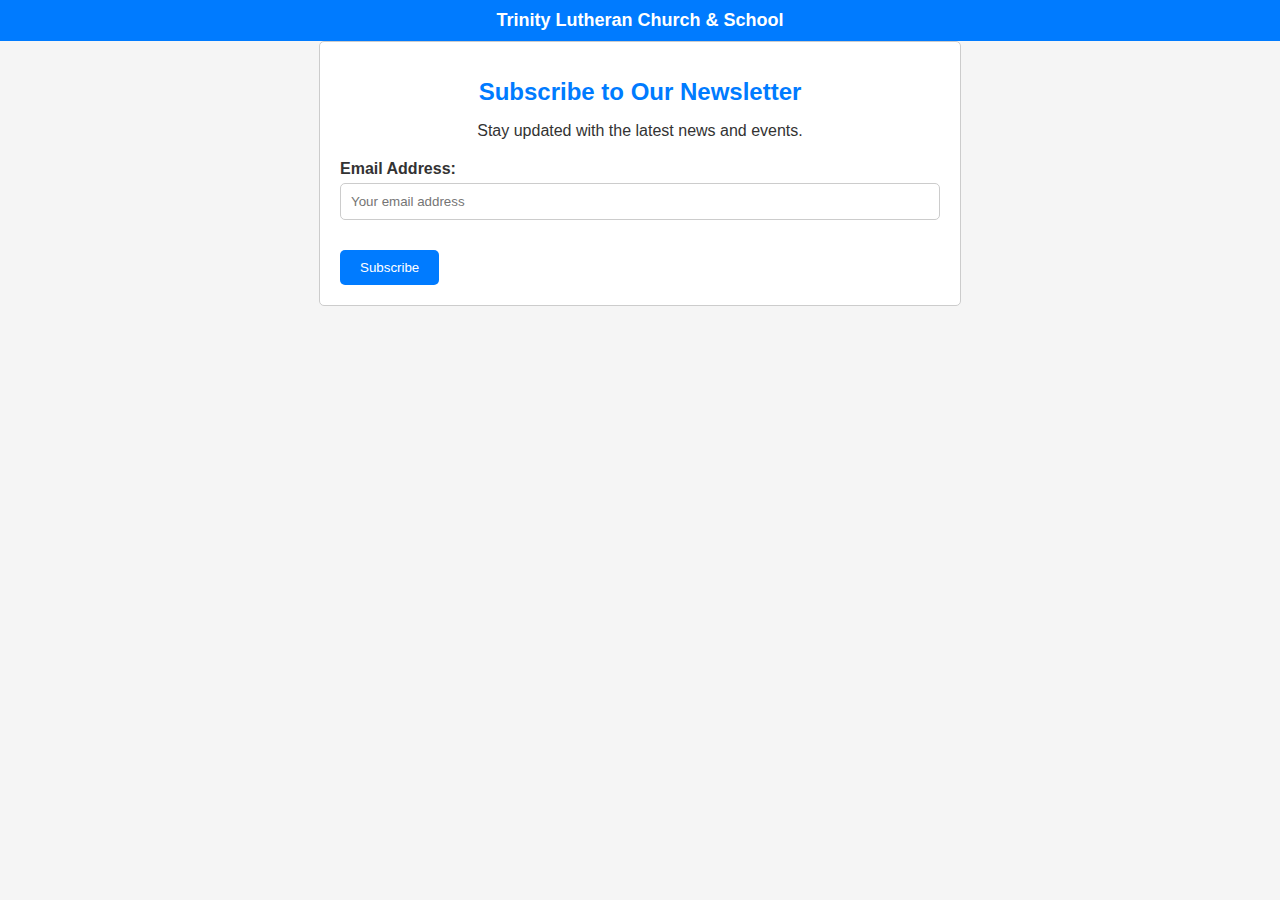
<file: Subscription/subscription.html>
<!DOCTYPE html>
<html lang="en">
<head>
    <meta charset="UTF-8">
    <meta name="viewport" content="width=device-width, initial-scale=1.0">
    <title>Newsletter Subscription</title>
    <link rel="stylesheet" href="/css/subscription.css">
    <link rel="icon" href="/assets/images/TrinityJeneraLogo.png" type="image/x-icon">
    <link rel="stylesheet" href="https://cdnjs.cloudflare.com/ajax/libs/font-awesome/6.0.0-beta3/css/all.min.css">
    <title>Trinity Lutheran Lutheran Church & School</title>
</head>
<body>
    <header>
        <nav class="navbar">
            <a href="/School/school.html" class="logo">Trinity Lutheran Church & School</a>
    </header>
    <div class="container">
        <h1>Subscribe to Our Newsletter</h1>
        <p>Stay updated with the latest news and events.</p>
        <form id="newsletter-form">
            <label for="email">Email Address:</label>
            <input type="email" id="email" name="email" placeholder="Your email address" required>
            <p class="error-message" id="email-error"></p>
            <button type="submit">Subscribe</button>
        </form>
    </div>

    <script src="/js/subscription.js"></script>
</body>
</html>
</file>
<file: css/school.css>
/* Page Body Styles */
body {
    font-family: Arial, sans-serif; /* Set the font family to your preference */
    background-color: #F5F5F5; /* Page body background color */
    color: #333; /* Page text color */
    margin: 0; /* Remove default margin */
    padding: 0; /* Remove default padding */
}

/* Header Styles */
.navbar {
    background-color: #0056B3; /* Header background color */
    padding: 10px 0; /* Header padding */
    display: flex;
    justify-content: space-between;
    align-items: center;
}

/* Logo Styles */
.logo {
    font-size: 24px; /* Logo font size */
    color: #fff; /* Logo text color */
    text-decoration: none; /* Remove underline */
    margin-left: 20px; /* Add left margin for spacing */
}

/* Navbar Toggler Styles */
.navbar-toggler {
    display: none; /* Hide the navbar toggler on larger screens */
}

/* Hamburger Icon Styles */
#hamburger {
    color: #fff; /* Hamburger icon color */
    font-size: 24px; /* Hamburger icon size */
    cursor: pointer; /* Add pointer cursor on hover */
}

/* Navbar Menu Styles */
.navbar-menu {
    list-style: none; /* Remove list-style bullets */
    display: flex;
    margin-right: 20px; /* Add right margin for spacing */
}

.navbar-menu li {
    margin-left: 20px; /* Add spacing between menu items */
}

.navbar-menu li a {
    color: #fff; /* Menu item text color */
    text-decoration: none; /* Remove underline from links */
    font-weight: bold; /* Menu item font weight */
}

.navbar-menu a:hover {
    color: #ffc87b; /* Change link color when hovered over */
}

.navbar-toggler {
    display: none; /* Hide the navbar toggler on desktop */
}

.navbar-menu {
    display: flex;
}

/* Enrollment Section Styles */
.enrollment-section {
    background-color: #F5F5F5; /* Apply your desired background color */
    padding: 20px 0; /* Add padding as needed */
}

/* Enrollment Card Styles */
.enrollment-card {
    background-color: #FFFFFF; /* Card background color */
    border: 1px solid #CCCCCC; /* Card border */
    border-radius: 5px; /* Card border radius */
    padding: 20px; /* Card padding */
    text-align: center; /* Center-align card content */
}

/* Enrollment Title Styles */
.enrollment-title {
    font-size: 24px; /* Title font size */
    font-weight: bold; /* Title font weight */
    color: #333; /* Title text color */
}

/* Enrollment Description Styles */
.enrollment-description {
    font-size: 16px; /* Description font size */
    margin: 20px 0; /* Add margin as needed */
    color: #666; /* Description text color */
}

/* Enrollment Button Styles */
.enrollment-button {
    background-color: #007BFF; /* Button background color */
    color: #FFF; /* Button text color */
    border: none; /* Remove button border */
    border-radius: 5px; /* Button border radius */
    padding: 10px 20px; /* Button padding */
    font-weight: bold; /* Button font weight */
    cursor: pointer; /* Add pointer cursor on hover */
}

.enrollment-button:hover {
    background-color: #0056B3; /* Button color on hover */
}

/* Footer Styles */
footer {
    background-color: #0056B3;
    color: #fff;
    padding: 20px;
    text-align: center;
}

h3 {
    font-size: 24px;
    margin: 0;
}

#footer-content {
    display: flex;
    justify-content: space-between;
    align-items: center;
    flex-wrap: wrap;
    margin-top: 20px;
}

#social-links ul {
    list-style: none;
    padding: 0;
}

#social-links li {
    margin: 10px 20px;
    display: inline-block;
}

#social-links a {
    color: #fff;
    text-decoration: none;
}

#address-info {
    text-align: right;
}

address {
    font-style: normal;
    margin: 0;
}

p {
    margin: 0;
}

/* Copyright Styles */
footer p {
    margin-top: 20px;
}

/* Preschool Section Styles */
.preschool-section {
    background-color: #f5f5f5; /* Background color */
    padding: 20px 0; /* Padding for spacing */
}

/* Preschool Card Styles */
.preschool-card {
    background-color: #fff; /* Card background color */
    border: 1px solid #ccc; /* Card border */
    border-radius: 5px; /* Card border radius */
    padding: 20px; /* Card padding */
    text-align: left; /* Text alignment */
}

/* Preschool Title Styles */
.preschool-title {
    font-size: 24px; /* Title font size */
    font-weight: bold; /* Title font weight */
    color: #333; /* Title text color */
}

/* Preschool Text Styles */
.preschool-text {
    font-size: 16px; /* Text font size */
    color: #666; /* Text color */
    margin: 20px 0; /* Margin for spacing */
}

/* Schedule Table Styles */
.schedule-table {
    width: 100%; /* Full width of the container */
    border-collapse: collapse; /* Collapse table borders */
    margin-top: 20px; /* Add margin for spacing */
}

/* Table Header Styles */
.schedule-table th {
    background-color: #007BFF; /* Header background color */
    color: #fff; /* Header text color */
    font-weight: bold; /* Header font weight */
    padding: 10px; /* Header padding */
    text-align: left; /* Header text alignment */
}

/* Table Cell Styles */
.schedule-table td {
    border: 1px solid #ccc; /* Cell border */
    padding: 10px; /* Cell padding */
}

/* Highlight the strong tag in the final paragraph */
.preschool-text strong {
    color: #007BFF; /* Strong text color */
}

/* Preschool Button Styles */
.preschool-button {
    background-color: #007BFF; /* Button background color */
    color: #fff; /* Button text color */
    border: none; /* Remove button border */
    border-radius: 5px; /* Button border radius */
    padding: 10px 20px; /* Button padding */
    font-weight: bold; /* Button font weight */
    cursor: pointer; /* Pointer cursor on hover */
}

.preschool-button a{
    text-decoration: none;
    color: #FFFFFF;
}

.preschool-button:hover {
    background-color: #0056B3; /* Button color on hover */
}

/* School Section Styles */
.school-section {
    background-color: #F5F5F5; /* Apply your desired background color */
    padding: 20px 0; /* Add padding as needed */
}

/* School Card Styles */
.school-card {
    background-color: #FFFFFF; /* Card background color */
    border: 1px solid #CCCCCC; /* Card border */
    border-radius: 5px; /* Card border radius */
    padding: 20px; /* Card padding */
    text-align: left; /* Align card content to the left */
}

/* School Title Styles */
.school-title {
    font-size: 24px; /* Title font size */
    font-weight: bold; /* Title font weight */
    color: #333; /* Title text color */
}

/* School Text Styles */
.school-text {
    font-size: 16px; /* Text font size */
    margin: 20px 0; /* Add margin as needed */
    color: #666; /* Text color */
}

/* Staff Section Styles */
.staff-section {
    background-color: #F5F5F5;
    padding: 20px 0;
}

/* Staff Card Styles */
.staff-card {
    background-color: #FFFFFF;
    border: 1px solid #CCCCCC;
    border-radius: 5px;
    padding: 20px;
    text-align: left;
}

/* Staff Title Styles */
.staff-title {
    font-size: 24px;
    font-weight: bold;
    color: #333;
}

/* Teacher List Styles */
.teacher-list {
    list-style-type: none;
    padding: 0;
}

.teacher-list li {
    font-size: 16px;
    margin: 10px 0;
    color: #666;
}

 /* Style the teacher names to make them clickable */
.teacher-name {
    cursor: pointer;
    text-decoration: underline; /* Add underline to teacher names */
    color: #007BFF;
}

/* Style the teacher bios without underline */
.teacher-bio {
    display: none;
    margin-top: 10px;
    font-size: 16px;
    color: #000;
    text-decoration: none !important; /* Remove underline for bios */
}

/* Calendar Section Styles */
.calendar-section {
    background-color: #F5F5F5; /* Background color for the calendar section */
    padding: 20px 0; /* Padding as needed */
    text-align: center; /* Center-align content */
}

/* Calendar Title Styles */
.calendar-title {
    font-size: 24px; /* Title font size */
    font-weight: bold; /* Title font weight */
    color: #333; /* Title text color */
}

/* Calendar Description Styles */
.calendar-description {
    font-size: 16px; /* Description font size */
    margin: 20px 0; /* Margin as needed */
    color: #666; /* Description text color */
}

/* Calendar Iframe Styles */
.calendar-iframe {
    display: block; /* Display the calendar on larger screens */
    width: 100%; /* Make the iframe responsive to its container width */
    max-width: 100%; /* Set a maximum width to prevent horizontal scrolling */
    height: 400px; /* Set a fixed or desired height for the calendar */
    border: none; /* Remove iframe border */
}

/* Extracurricular Section Styles */
.extracurricular-section {
    background-color: #F5F5F5; /* Apply your desired background color */
    padding: 20px 0; /* Add padding as needed */
}

/* Extracurricular Card Styles */
.extracurricular-card {
    background-color: #FFFFFF; /* Card background color */
    border: 1px solid #CCCCCC; /* Card border */
    border-radius: 5px; /* Card border radius */
    padding: 20px; /* Card padding */
    text-align: left; /* Align card content to the left */
}

/* Extracurricular Title Styles */
.extracurricular-title {
    font-size: 24px; /* Title font size */
    font-weight: bold; /* Title font weight */
    color: #333; /* Title text color */
}

/* Extracurricular List Styles */
.extracurricular-card ul {
    list-style: disc; /* Use disc bullet points for lists */
    margin-left: 20px; /* Add left margin for spacing */
}

/* Activity Image Styles */
.activity-image {
    text-align: center; /* Center-align the images */
    margin: 20px 0; /* Add margin for spacing */
}

.activity-image img {
    max-width: 850px; /* Ensure images don't exceed their container */
    height: auto; /* Maintain aspect ratio */
    border: 1px solid #ccc; /* Add a subtle border to images */
    border-radius: 5px; /* Apply border radius to images */
}

/* Resources Section Styles */
.resources-section {
    padding: 20px 0; /* Add padding as needed */
    background-color: #F5F5F5; /* Apply your desired background color */
    text-align: center; /* Center-align the content */
}

/* Card Styles for Resources Section */
.resources-card {
    background-color: #FFFFFF; /* Card background color */
    border: 1px solid #CCCCCC; /* Card border */
    border-radius: 5px; /* Card border radius */
    padding: 20px; /* Card padding */
    text-align: left; /* Left-align card content */
    box-shadow: 0 2px 4px rgba(0, 0, 0, 0.1); /* Add a subtle box shadow */
}

/* Resource Title Styles */
.resources-title {
    font-size: 24px; /* Title font size */
    font-weight: bold; /* Title font weight */
    color: #007BFF; /* Title text color */
    text-decoration: underline;
    cursor: pointer;
}

/* Resource Link Styles */
.resources-card a {
    text-decoration: none; /* Remove the default link underline */
    color: #007BFF; /* Set the link color to your preference */
}

/* Resource Link Hover Styles */
.resources-card a:hover {
    text-decoration: underline; /* Add underline on hover */
}

.resource-content {
    display: none;
}

#back-to-top {
    display: none; /* Initially hide the button */
    padding: 5px 10px; /* Adjust padding for better button size */
    background-color: #0056B3; /* Use your preferred button color */
    color: #fff; /* Text color */
    border: none;
    border-radius: 5px;
    font-size: 15px;
    position: fixed;
    bottom: 20px;
    right: 20px;
    cursor: pointer;
}


/* Media query for small screens (e.g., mobile devices) */
@media (max-width: 768px) {
    .enrollment-section {
        padding: 20px 10px; /* Adjust padding for small screens */
    }

    .enrollment-card {
        padding: 10px; /* Adjust card padding for small screens */
    }

    .enrollment-title {
        font-size: 20px; /* Adjust title font size for small screens */
    }

    .enrollment-description {
        font-size: 14px; /* Adjust description font size for small screens */
        margin: 10px 0; /* Adjust description margin for small screens */
    }

    .enrollment-button {
        padding: 8px 16px; /* Adjust button padding for small screens */
    }

    .navbar-toggler {
        display: block; /* Display the mobile menu button */
    }
    .navbar-menu {
        display: none; /* Hide the menu by default */
        background-color: #0056B3;
        width: 100%;
        text-align: center;
        position: absolute;
        top: 50px;
        left: 0;
        z-index: 1;
    }
    .navbar-menu.active {
        display: flex; /* Show the menu when active */
        flex-direction: column;
    }
    .navbar-menu li {
        margin: 10px 0; /* Add spacing between menu items */
    }
    .navbar-menu li a {
        color: #fff;
        text-decoration: none;
    }
}

/* For larger screens */
@media screen and (min-width: 769px) {
    .navbar-toggler {
        display: none; /* Hide the mobile menu button */
    }
    .navbar-menu {
        display: flex; /* Display the menu as a horizontal list */
    }
    .navbar-menu li {
        list-style: none;
        margin-left: 20px;
        font-size: 16px;
        font-weight: 400;
        text-transform: uppercase;
    }
    .navbar-menu li a {
        color: #fff;
        text-decoration: none;
    }

    #footer-content {
        flex-direction: column;
        text-align: center;
    }

    #social-links ul {
        margin-top: 20px;
    }

    .school-card {
        padding: 10px; /* Reduce padding for smaller screens */
    }
    
    .school-title {
        font-size: 20px; /* Decrease title font size for smaller screens */
    }

    .school-text {
        font-size: 14px; /* Decrease text font size for smaller screens */
        margin: 10px 0; /* Adjust margin for smaller screens */
    }

    .staff-card {
        padding: 10px;
    }

    .staff-title {
        font-size: 20px;
    }

    .teacher-bio {
        font-size: 14px;
        text-decoration: none;
    }

    .teacher-name {
        font-size: 16px;
    }

    .extracurricular-section h2 {
        font-size: 20px; /* Adjust title font size for smaller screens */
    }

    .extracurricular-section p,
    .extracurricular-section h3 {
        font-size: 16px; /* Adjust font sizes for smaller screens */
    }

    .activity-image img {
        max-width: 100%; /* Ensure images don't exceed their container */
    }

    .resources-title {
        font-size: 20px; /* Adjust title font size for smaller screens */
    }

    .resources-section h4 {
        font-size: 16px; /* Adjust links font size for smaller screens */
    }

    #back-to-top {
        display: none;
    }

    /* For screens 768px and below (typical tablet and mobile screens) */
@media (max-width: 768px) {
    .preschool-title {
        font-size: 20px; /* Reduce title font size for smaller screens */
    }

    .preschool-text {
        font-size: 14px; /* Reduce text font size for smaller screens */
    }

    .schedule-table th {
        font-size: 14px; /* Reduce header font size for smaller screens */
    }

    .schedule-table td {
        font-size: 14px; /* Reduce cell font size for smaller screens */
    }

    .preschool-button {
        padding: 8px 16px; /* Adjust button padding for smaller screens */
    }
}

/* For screens 480px and below (typical mobile screens) */
@media (max-width: 480px) {
    .preschool-title {
        font-size: 18px; /* Further reduce title font size for smaller screens */
    }

    .preschool-text {
        font-size: 12px; /* Further reduce text font size for smaller screens */
    }

    .schedule-table th {
        font-size: 12px; /* Further reduce header font size for smaller screens */
    }

    .schedule-table td {
        font-size: 12px; /* Further reduce cell font size for smaller screens */
    }

    .preschool-button {
        padding: 6px 12px; /* Further adjust button padding for smaller screens */
    }
}

}

/* Hide the calendar on screens with a maximum width of 768px (adjust the value as needed) */
@media (max-width: 768px) {
    .calendar-iframe {
        display: none; /* Hide the calendar on mobile devices */
    }
}

/* Style for the "Open Calendar" link */
#open-calendar-link {
    display: none; /* Hide the link on larger screens */
    text-decoration: none; /* Remove the default link underline */
    color: #007BFF; /* Set the link text color */
    background-color: #fff; /* Set the background color for the button */
    border: 1px solid #007BFF; /* Add a border with the desired button color */
    border-radius: 5px; /* Add rounded edges to the button */
    padding: 10px 20px; /* Add padding to make it look like a button */
    font-weight: bold; /* Make the text bold */
}

#open-calendar-link:hover {
    background-color: #0056B3; /* Change the background color when hovered over */
    color: #ffffffff;
}


/* Show the "Open Calendar" link on screens with a maximum width of 768px (adjust the value as needed) */
@media (max-width: 768px) {
    #open-calendar-link {
        display: block; /* Display the link on mobile devices */
    }
}

/* Adjust styles for medium-sized screens */
@media (max-width: 768px) {
    .extracurricular-card {
        padding: 15px; /* Reduce padding for medium screens */
    }
}

/* Adjust styles for small screens (e.g., mobile devices) */
@media (max-width: 576px) {
    .extracurricular-card {
        padding: 10px; /* Further reduce padding for small screens */
    }

    .extracurricular-title {
        font-size: 20px; /* Decrease title font size for small screens */
    }

    .extracurricular-card ul {
        margin-left: 15px; /* Reduce left margin for small screens */
    }
}

 /* Add a media query for screens with a maximum width of 768px (adjust as needed) */
 @media (max-width: 768px) {
    /* Reduce the padding for smaller screens */
    .preschool-section {
        padding: 10px 0;
    }

    /* Adjust the font size and spacing for the title and text */
    .preschool-title {
        font-size: 20px;
    }

    .preschool-text {
        font-size: 14px;
        margin: 10px 0;
    }

    /* Reduce the font size and padding for the table */
    .schedule-table th {
        font-size: 16px;
        padding: 8px;
    }

    .schedule-table td {
        padding: 8px;
    }
}

/* Add a media query for screens with a maximum width of 390px (adjust as needed) */
@media (max-width: 390px) {
    /* Further reduce the padding, font size, and spacing for a compact layout */
    .preschool-section {
        padding: 5px 0;
    }

    .preschool-title {
        font-size: 18px;
    }

    .preschool-text {
        font-size: 12px;
        margin: 5px 0;
    }

    .schedule-table th {
        font-size: 14px;
        padding: 6px;
    }

    .schedule-table td {
        padding: 6px;
    }
}
</file>
<file: css/subscription.css>
/* Global Styles */
body {
    font-family: Arial, sans-serif;
    margin: 0;
    padding: 0;
    background-color: #f5f5f5;
}

.navbar {
    background-color: #007BFF; /* Navbar background color */
    padding: 10px 0;
    text-align: center;
}

.navbar a {
    color: #fff; /* Navbar text color */
    text-decoration: none;
    font-size: 18px;
    font-weight: bold;
    margin: 0 10px;
}

.container {
    max-width: 600px;
    margin: 0 auto;
    padding: 20px;
    text-align: center;
    background-color: #fff;
    border: 1px solid #ccc;
    border-radius: 5px;
}

h1 {
    font-size: 24px;
    color: #007BFF;
    margin-bottom: 10px;
}

p {
    font-size: 16px;
    color: #333;
    margin-bottom: 20px;
}

/* Form Styles */
form {
    text-align: left;
}

label {
    display: block;
    font-weight: bold;
    color: #333;
    margin-bottom: 5px;
}

input[type="email"] {
    width: 100%;
    max-width: 100%;
    padding: 10px;
    margin-bottom: 10px;
    border: 1px solid #ccc;
    border-radius: 5px;
    box-sizing: border-box;
}

button {
    background-color: #007BFF;
    color: #fff;
    border: none;
    border-radius: 5px;
    padding: 10px 20px;
    cursor: pointer;
}

.error-message {
    color: red;
    font-size: 14px;
    margin-top: 5px;
}

/* Responsive Styles */
@media screen and (max-width: 600px) {
    .container {
        padding: 10px;
    }

    h1 {
        font-size: 20px;
    }

    p {
        font-size: 14px;
        margin-bottom: 10px;
    }

    input[type="email"] {
        padding: 8px;
        margin-bottom: 8px;
    }

    button {
        padding: 8px 16px;
    }

    .error-message {
        font-size: 12px;
        margin-top: 5px;
    }
}
</file>
<file: css/styles.css>
/* Reset default margin and padding for all elements */
* {
    margin: 0;
    padding: 0;
    box-sizing: border-box;
}

/* Set a background color */
body {
    background-color: #f5f5f5; /* Light Gray Background */
    font-family: Arial, sans-serif;
    color: #333; /* Dark Text Color */
}

/* Style the header with a dark blue background and white text */
header {
    background-color: #001f3f; /* Dark Blue */
    color: #ffffff; /* White */
    text-align: center;
    padding: 20px;
}

/* Logo Styles */
.logo {
    color: #fff;
    text-decoration: none;
    font-size: 24px;
    font-weight: bold;
    padding: 10px 10px 10px 0; /* Add padding to the right side for spacing */
}

/* Navbar Menu Styles */
.navbar-menu {
    display: flex; /* Use flex display for horizontal alignment */
    justify-content: space-between; /* Distribute the menu items evenly along the container */
    align-items: center; /* Vertically center the menu items */
    margin: 0; /* Remove margin to create a clean look */
    padding: 0; /* Remove padding to create a clean look */
}

/* Style for individual menu items */
.navbar-menu li {
    list-style: none; /* Remove list-style bullets, if applicable */
    font-size: 16px; /* Set the font size */
    font-weight: 400; /* Set the font weight */
    text-transform: uppercase; /* Transform text to uppercase */
    color: #333; /* Adjust the text color to your preference */
    text-decoration: none; /* Remove underline from links */
    margin: 0; /* Remove margin to create a clean look */
    padding: 0; /* Remove padding to create a clean look */
}

.navbar-menu li a {
    color: #ffffff;
    text-decoration: none;
    padding: 4px 16px; /* Add spacing within each menu item */
}

/* Add a separator between menu items */
.navbar-menu li:not(:last-child) a::after {
    content: "|";
    margin-left: 10px;
    color: #fff;
}

/* Adjust the separator styles */
.navbar-menu li:not(:last-child) a::after {
    content: "|";
    margin-left: 10px;
    color: #fff;
}



/* Style for hover effect on menu items */
.navbar-menu li a:hover {
    color: #007BFF; /* Change the text color on hover */
    cursor: pointer;
    font-weight: bold;
    font-size: 18px;
}

/* Mission Section Styles */
.mission-header {
    font-size: 28px;
    font-weight: bold;
    margin-bottom: 20px;
    text-align: center;
    color: #333; /* Adjust the color to match your design */
}

.mission-paragraph {
    font-size: 18px;
    text-align: center;
    line-height: 1.5;
    color: #666; /* Adjust the color to match your design */
}


#about {
    background-color: #f5f5f5;
    padding: 20px;
    border: 1px solid #ccc;
    border-radius: 5px;
}

.section-title {
    font-size: 24px;
    margin: 0;
}

.mission-statement {
    font-size: 18px;
    margin-bottom: 20px;
}

.mission-subtitle {
    font-size: 16px;
    margin: 20px 0;
}

.mission-list {
    list-style: none;
    padding: 0;
}

.bullet-point {
    font-weight: bold;
    margin-right: 5px;
}

.mission-list li {
    margin-bottom: 10px;
}

/* Additional styles can be added as needed */


/* Hamburger Menu Styles */
#menu {
    position: fixed;
    text-align: right;
    list-style: none;
    position: relative;
    top: -48px;
    left: 0;
    z-index: 999;
}

.navbar-toggler {
    display: none;
    background: none;
    border: none;
    cursor: pointer;
    font-size: 24px;
}

/* Style the main content area */
main {
    padding: 20px;
}

/* Style the banner text */
.banner-text {
    text-align: center;
    padding: 20px 0;
}

.banner-text h2 {
    color: #001f3f; /* Dark Blue */
    font-size: 28px; /* Larger font size for the main heading */
}

/* Style the sections for Church and School */
section {
    margin: 20px 0;
    text-align: center;
}

section img {
    max-width: 100%;
    height: auto;
    border: 1px solid #ddd; /* Add a subtle border around images */
}

section h3 {
    color: #001f3f; /* Dark Blue */
    font-size: 24px; /* Larger font size for section headings */
    margin-top: 10px;
}

section p {
    color: #444; /* Slightly lighter text color for section content */
    font-size: 16px;
}

/* Container styles */
.container {
    display: flex;
    justify-content: space-around;
    flex-wrap: wrap;
}

.card {
    background-color: #f5f5f5;
    border: 1px solid #ccc;
    border-radius: 5px;
    padding: 20px;
    margin-bottom: 20px;
}

.card img {
    max-width: 100%;
    height: auto;
}

.card h3 {
    font-size: 24px;
    margin-top: 10px;
}

.card p {
    font-size: 16px;
    margin-top: 10px;
}

.card address {
    font-style: italic;
    font-size: 14px;
    margin-top: 10px;
}

.card a {
    display: inline-block;
    background-color: #001f3f;
    color: #fff;
    padding: 10px 20px;
    text-decoration: none;
    border-radius: 5px;
    margin-top: 10px;
}

.card.church {
    border-color: #444;
}

.card.school {
    border-color: #444;
    background-color: #f0f0f0;
}


/* Form Styles */
#contact-form {
    width: 100%;
    padding: 20px;
    background-color: #f5f5f5;
    border: 1px solid #ccc;
    border-radius: 5px;
}


/* Form Field Styles */
.form-group {
    margin-bottom: 15px;
}

label {
    display: block;
    font-weight: bold;
    margin-bottom: 5px;
}

input[type="text"],
input[type="email"],
input[type="tel"],
textarea {
    width: 100%;
    padding: 10px;
    border: 1px solid #ccc;
    border-radius: 5px;
}

textarea {
    resize: vertical; /* Allow vertical resizing of textarea */
}

/* Submit Button Styles */
.submit-button {
    display: inline-block;
    padding: 10px 20px;
    background-color: #001f3f;
    color: #fff;
    border: none;
    border-radius: 5px;
    font-weight: bold;
    cursor: pointer;
    width: 100%;
}

.submit-button:hover {
    background-color: #0056b3;
}

#back-to-top {
    display: inline-block;
    padding: 5px 10px; /* Adjust padding for better button size */
    background-color: #000; /* Use your preferred button color */
    color: #fff;
    text-decoration: none;
    border-radius: 5px;
    font-size: 15px;
}


/* Footer Styles */
footer {
    background-color: #001f3f;
    color: #fff;
    padding: 20px;
    text-align: center;
}

h3 {
    font-size: 24px;
    margin: 0;
}

#footer-content {
    display: flex;
    justify-content: space-between;
    align-items: center;
    flex-wrap: wrap;
    margin-top: 20px;
}

#social-links ul {
    list-style: none;
    padding: 0;
}

#social-links li {
    margin: 10px 20px;
    display: inline-block;
}

#social-links a {
    color: #fff;
    text-decoration: none;
}

#address-info {
    text-align: right;
}

address {
    font-style: normal;
    margin: 0;
}

p {
    margin: 0;
}

/* Copyright Styles */
footer p {
    margin-top: 20px;
}


/* Desktop Styles */
@media (min-width: 768px) {
    #contact-form {
        max-width: 600px; /* Wider form for larger screens */
        margin: 0 auto;
    }

    .form-group {
        margin-bottom: 20px; /* Increase margin for better spacing */
    }

    label {
        font-size: 18px; /* Larger font size for labels */
    }

    input[type="text"],
    input[type="email"],
    input[type="tel"],
    textarea {
        font-size: 16px; /* Larger font size for form fields */
    }

    .submit-button {
        padding: 15px 30px; /* Larger button for better usability */
    }
}

/* Responsive styles for smaller screens */
@media (max-width: 768px) {
    .container {
        flex-direction: column; /* Stack cards vertically on smaller screens */
    }

    .card-church,
    .card-school {
        width: 100%; /* Full width for individual cards on smaller screens */
    }/* Show on smaller screens */
}

/* Media query for small screens (e.g., mobile devices) */
@media (max-width: 768px) {

    .navbar-toggler {
        display: block;
    }

    .menu-open .navbar-menu {
        display: flex;
        flex-direction: column;
    }

    #hamburger {
        color: #ffffff;
    }
    
    /* Logo and menu items for mobile */
    .logo {
        padding: 10px 0; /* Adjust padding for spacing */
    }

    .navbar-menu {
        display: none;
        flex-direction: column; /* Stack menu items vertically for mobile */
        align-items: center; /* Center align menu items */
        margin: 10px 0; /* Add margin for spacing */
        padding-top: 20px; /* Add padding to the top for space from logo */
    }

    .navbar-menu li {
        margin: 8px 0; /* Adjust margin for spacing between menu items */
    }

    /* Add a separator between menu items */
.navbar-menu li:not(:last-child) a::after {
    content: "|";
    margin-left: 10px;
    color: #fff;
}

/* Adjust the separator styles */
.navbar-menu li:not(:last-child) a::after {
    content: "";
    margin-left: 10px;
    color: #fff;
}

    
}

/* Media query for small screens (e.g., mobile devices) */
@media (max-width: 768px) {
    #footer-content {
        flex-direction: column;
        text-align: center;
    }

    #social-links ul {
        margin-top: 20px;
    }
}
</file>
<file: css/church.css>
/* Reset some default styles */
* {
    margin: 0;
    padding: 0;
    box-sizing: border-box;
}

/* Define base fonts and colors */
body {
    font-family: Arial, sans-serif;
    background-color: #f0f0f0;
    color: #333;
}

.container {
    max-width: 1200px;
    margin: 0 auto;
    padding: 20px;
}

/* Header Styles */
header {
    background-color: #0056B3;
    color: #fff;
}

.navbar {
    display: flex;
    justify-content: space-between;
    align-items: center;
    padding: 10px 0;
}

.navbar a {
    color: #fff;
    text-decoration: none;
    margin: 0 20px;
}

.logo {
    font-size: 24px;
    font-weight: bold;
}

/* Main Section Styles */
#church, #pastor, #mornings-with-mommy, #upcoming-events, #womens-ministry {
    background-color: #fff;
    padding: 40px 0;
    margin-bottom: 20px;
}

h1, h2, h3 {
    color: #333;
}

.container p {
    line-height: 1.5;
    margin: 10px 0;
}

.container ul {
    list-style-type: disc;
    margin-left: 20px;
}

/* Footer Styles */
footer {
    background-color: #0056B3;
    color: #fff;
    padding: 10px 0;
    text-align: center;
}

/* Responsive Design */
@media (max-width: 768px) {
    .navbar {
        flex-direction: column;
        text-align: center;
        padding: 10px 0;
    }
    
    .navbar a {
        margin: 10px 0;
    }
    
    .logo {
        font-size: 20px;
    }
}

/* Add more media queries as needed for different screen sizes */
</file>
